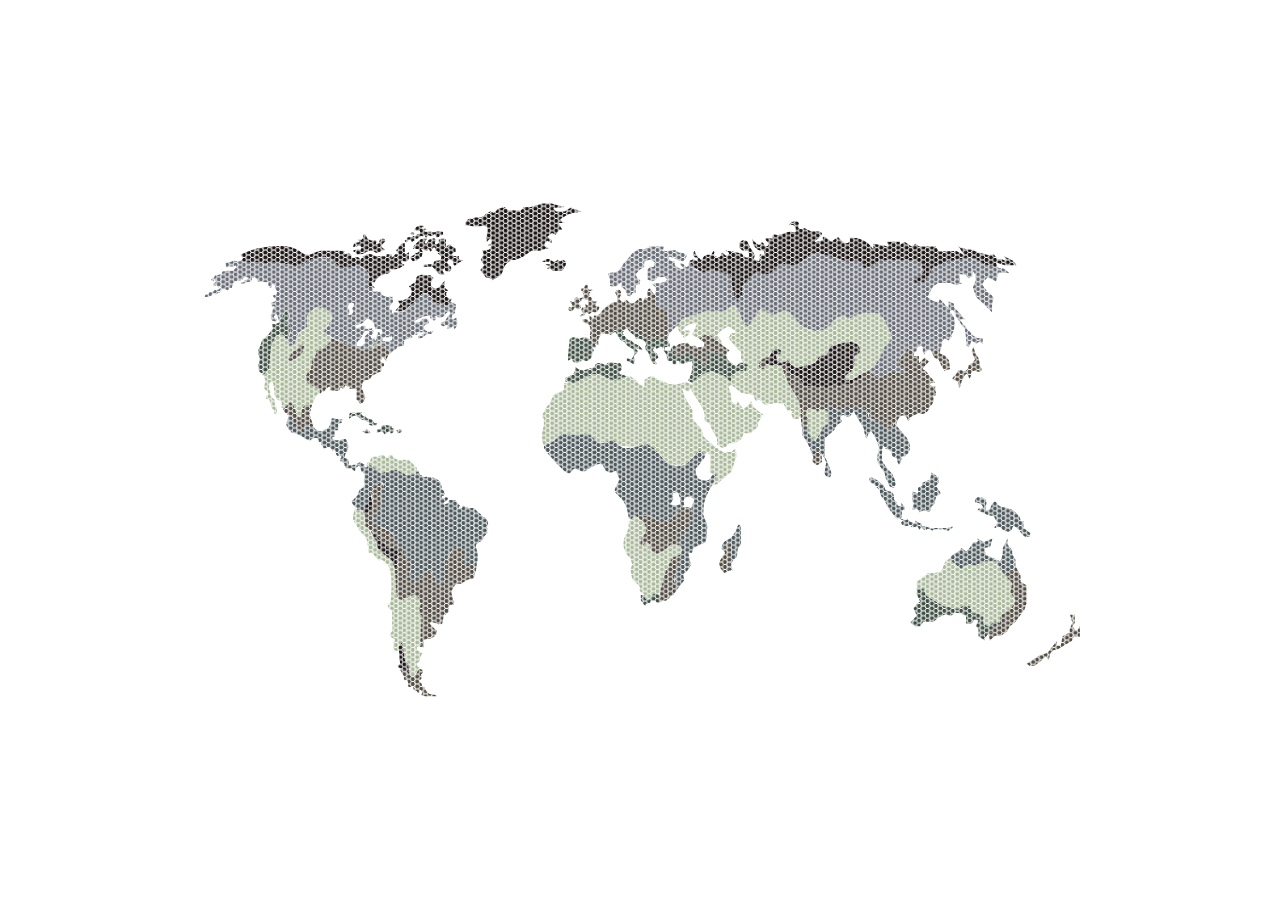
<file: index.html>
<!DOCTYPE html>
<html lang="en">

<head>
	<meta charset="UTF-8">
	<meta name="viewport" content="width=device-width, initial-scale=1.0">
	<title>Document</title>
	<style>
		* {
			margin: 0;
			padding: 0;
		}

		body {
			margin: 0;
			background-color: rgb(255, 255, 255);
			display: flex;
			justify-content: center;
			align-items: center;
			height: 100vh;
			overflow: hidden;

		}

		svg path {
			cursor: pointer;
			transition: fill 0.1s ease-in-out, transform 0.5s ease-in-out;
			transform-origin: center;
			transition-duration: 0.6s;
			/* Expand around the center */

		}

		path:hover {
			transform: scale(1.03);
			filter: brightness(0.8);
		}

		.polar {
			fill: url(#greyP1);
		}

		.temperate {
			fill: url(#greyP2);
		}

		.tropical {
			fill: url(#greyP3);
		}

		.arid {
			fill: url(#greyP4);
		}

		.desert {
			fill: url(#greyP5);
		}

		.cold {
			fill: url(#greyP6);
		}

		.polar.hover {
			fill: url(#p1);


		}

		.temperate.hover {
			fill: url(#p2);

		}

		.tropical.hover {
			fill: url(#p3);

		}

		.arid.hover {
			fill: url(#p4);

		}

		.desert.hover {
			fill: url(#p5);


		}

		.cold.hover {
			fill: url(#p6);

		}

		.pattern1 {
			fill: #48458D;
			stroke: #ffffff;
			stroke-miterlimit: 10;
			stroke-width: 20px;
		}

		.pattern2 {
			fill: #2FB34D;
			stroke: #ffffff;
			stroke-miterlimit: 10;
			stroke-width: 20px;
		}

		.pattern3 {
			fill: #E7222A;
			stroke: #ffffff;
			stroke-miterlimit: 10;
			stroke-width: 20px;
		}

		.pattern4 {
			fill: #e68200;
			stroke: #ffffff;
			stroke-miterlimit: 10;
			stroke-width: 20px;
		}

		.pattern5 {
			fill: #CAC231;
			stroke: #ffffff;
			stroke-miterlimit: 10;
			stroke-width: 20px;
		}

		.pattern6 {
			fill: #118C9B;
			stroke: #ffffff;
			stroke-miterlimit: 10;
			stroke-width: 20px;
		}

		.grey1 {
			fill: #48458D;
			stroke: #ffffff;
			stroke-miterlimit: 10;
			stroke-width: 20px;
		}

		.grey2 {
			fill: #2FB34D;
			stroke: #ffffff;
			stroke-miterlimit: 10;
			stroke-width: 20px;
		}

		.grey3 {
			fill: #E7222A;
			stroke: #ffffff;
			stroke-miterlimit: 10;
			stroke-width: 20px;
		}

		.grey4 {
			fill: #e68200;
			stroke: #ffffff;
			stroke-miterlimit: 10;
			stroke-width: 20px;
		}

		.grey5 {
			fill: #CAC231;
			stroke: #ffffff;
			stroke-miterlimit: 10;
			stroke-width: 20px;
		}

		.grey6 {
			fill: #118C9B;
			stroke: #ffffff;
			stroke-miterlimit: 10;
			stroke-width: 20px;
		}

		#world-map {
			width: 100%;
			height: 900px;
			max-width: 1400px;
			/* Adjust based on your WordPress layout */
			display: block;
			margin: 0 auto;

		}
	</style>

</head>

<body>
	<svg version="1.1" id="world-map" xmlns="http://www.w3.org/2000/svg" xmlns:xlink="http://www.w3.org/1999/xlink"
		viewBox="250 -80 1380 1200" xml:space="preserve">
		<defs>
			<!-- Colorful Patterns -->
			<pattern id="p1" width="11.25" height="6.5" patternUnits="userSpaceOnUse">
				<g class="pattern1" transform="scale(0.0625)">
					<path d="m55.18 1.51 28.87 50.01h57.75l28.87-50.01M168.67 102 139.8 51.99H82.05L53.18 102" />
					<path d="M.39 101.52H55.8l28.87-50.01L55.8 1.5H0M172.46 1.5h-2.41l-28.87 50.01 28.87 50.01h2.21" />
				</g>
			</pattern>

			<pattern id="p2" width="11.25" height="6.5" patternUnits="userSpaceOnUse">
				<g class="pattern2" transform="scale(0.0625)">
					<path d="m55.18 1.51 28.87 50.01h57.75l28.87-50.01M168.67 102 139.8 51.99H82.05L53.18 102" />
					<path d="M.39 101.52H55.8l28.87-50.01L55.8 1.5H0M172.46 1.5h-2.41l-28.87 50.01 28.87 50.01h2.21" />
				</g>
			</pattern>
			<pattern id="p3" width="11.25" height="6.5" patternUnits="userSpaceOnUse">
				<g class="pattern3" transform="scale(0.0625)">
					<path d="m55.18 1.51 28.87 50.01h57.75l28.87-50.01M168.67 102 139.8 51.99H82.05L53.18 102" />
					<path d="M.39 101.52H55.8l28.87-50.01L55.8 1.5H0M172.46 1.5h-2.41l-28.87 50.01 28.87 50.01h2.21" />
				</g>
			</pattern>
			<pattern id="p4" width="11.25" height="6.5" patternUnits="userSpaceOnUse">
				<g class="pattern4" transform="scale(0.0625)">
					<path d="m55.18 1.51 28.87 50.01h57.75l28.87-50.01M168.67 102 139.8 51.99H82.05L53.18 102" />
					<path d="M.39 101.52H55.8l28.87-50.01L55.8 1.5H0M172.46 1.5h-2.41l-28.87 50.01 28.87 50.01h2.21" />
				</g>
			</pattern>
			<pattern id="p5" width="11.25" height="6.5" patternUnits="userSpaceOnUse">
				<g class="pattern5" transform="scale(0.0625)">
					<path d="m55.18 1.51 28.87 50.01h57.75l28.87-50.01M168.67 102 139.8 51.99H82.05L53.18 102" />
					<path d="M.39 101.52H55.8l28.87-50.01L55.8 1.5H0M172.46 1.5h-2.41l-28.87 50.01 28.87 50.01h2.21" />
				</g>
			</pattern>
			<pattern id="p6" width="11.25" height="6.5" patternUnits="userSpaceOnUse">
				<g class="pattern6" transform="scale(0.0625)">
					<path d="m55.18 1.51 28.87 50.01h57.75l28.87-50.01M168.67 102 139.8 51.99H82.05L53.18 102" />
					<path d="M.39 101.52H55.8l28.87-50.01L55.8 1.5H0M172.46 1.5h-2.41l-28.87 50.01 28.87 50.01h2.21" />
				</g>
			</pattern>

			<!-- Grey Patterns -->
			<pattern id="greyP1" width="11.25" height="6.5" patternUnits="userSpaceOnUse">
				<g class="pattern1" transform="scale(0.0625)">
					<path fill="#1D1616"
						d="m55.18 1.51 28.87 50.01h57.75l28.87-50.01M168.67 102 139.8 51.99H82.05L53.18 102" />
					<path fill="#1D1616"
						d="M.39 101.52H55.8l28.87-50.01L55.8 1.5H0M172.46 1.5h-2.41l-28.87 50.01 28.87 50.01h2.21" />
				</g>
			</pattern>
			<pattern id="greyP2" width="11.25" height="6.5" patternUnits="userSpaceOnUse">
				<g class="pattern2" transform="scale(0.0625)">
					<path fill="#524C42"
						d="m55.18 1.51 28.87 50.01h57.75l28.87-50.01M168.67 102 139.8 51.99H82.05L53.18 102" />
					<path fill="#524C42"
						d="M.39 101.52H55.8l28.87-50.01L55.8 1.5H0M172.46 1.5h-2.41l-28.87 50.01 28.87 50.01h2.21" />
				</g>
			</pattern>
			<pattern id="greyP3" width="11.25" height="6.5" patternUnits="userSpaceOnUse">
				<g class="pattern3" transform="scale(0.0625)">
					<path fill="#4C585B"
						d="m55.18 1.51 28.87 50.01h57.75l28.87-50.01M168.67 102 139.8 51.99H82.05L53.18 102" />
					<path fill="#4C585B"
						d="M.39 101.52H55.8l28.87-50.01L55.8 1.5H0M172.46 1.5h-2.41l-28.87 50.01 28.87 50.01h2.21" />
				</g>
			</pattern>
			<pattern id="greyP4" width="11.25" height="6.5" patternUnits="userSpaceOnUse">
				<g class="pattern4" transform="scale(0.0625)">
					<path fill="#3F4F44"
						d="m55.18 1.51 28.87 50.01h57.75l28.87-50.01M168.67 102 139.8 51.99H82.05L53.18 102" />
					<path fill="#3F4F44"
						d="M.39 101.52H55.8l28.87-50.01L55.8 1.5H0M172.46 1.5h-2.41l-28.87 50.01 28.87 50.01h2.21" />
				</g>
			</pattern>
			<pattern id="greyP5" width="11.25" height="6.5" patternUnits="userSpaceOnUse">
				<g class="pattern5" transform="scale(0.0625)">
					<path fill="#AAB99A"
						d="m55.18 1.51 28.87 50.01h57.75l28.87-50.01M168.67 102 139.8 51.99H82.05L53.18 102" />
					<path fill="#AAB99A"
						d="M.39 101.52H55.8l28.87-50.01L55.8 1.5H0M172.46 1.5h-2.41l-28.87 50.01 28.87 50.01h2.21" />
				</g>
			</pattern>
			<pattern id="greyP6" width="11.25" height="6.5" patternUnits="userSpaceOnUse">
				<g class="pattern6" transform="scale(0.0625)">
					<path fill="#686D76"
						d="m55.18 1.51 28.87 50.01h57.75l28.87-50.01M168.67 102 139.8 51.99H82.05L53.18 102" />
					<path fill="#686D76"
						d="M.39 101.52H55.8l28.87-50.01L55.8 1.5H0M172.46 1.5h-2.41l-28.87 50.01 28.87 50.01h2.21" />
				</g>
			</pattern>
		</defs>



		<g id="map-content">
			<path class="polar" id="polar-zone"
				d="M407.27,259.81c7.63-4.05,20.16-9.42,36.42-10.93c14.45-1.34,29.72-2.76,41.89,5.46
	c3.59,2.43,6.59,5.48,11.53,5.46c5.91-0.02,8.95-4.38,17.6-5.46c3.05-0.38,5.61-0.21,7.28,0c1.42,0,2.83,0,4.25,0
	c2.43,0,4.86,0,7.28,0c4.05,0,8.09,0,12.14,0v5.46c3.57-2.67,7.69-2.08,9.11,0c1.25,1.84,0.15,4.52,0,4.86
	c5.29-2.81,10.12-2.27,11.53,0c0.2,0.32,0.93,1.64,0,4.25c1.79-5.56,6.34-9.5,11.53-10.02c4.63-0.46,8.11,1.98,9.11,2.73h15.18
	v-2.73h6.68v5.16l4.86-5.16h4.86l-3.64-5.16l3.64-4.86l4.86-4.86h3.04v5.46v6.98v2.73l5.46-2.73v5.77v3.64l-3.64,3.04
	c-3.96-0.84-6.97-0.89-7.28,0c-0.3,0.85,1.84,2.58,4.86,4.25c-1.38,1.35-4.63,4.19-9.71,5.46c-4.62,1.16-8.46,0.47-10.32,0
	c0.69,0.87,1.6,2.3,1.21,3.64c-0.84,2.94-6.99,2.26-12.75,5.46c-2.4,1.33-5.67,3.86-8.5,9.11c-2.05-0.56-3.26-0.56-3.64,0
	c-0.59,0.87,0.83,3.1,4.25,6.68h-3.64c-2.56,0.89-3.75,0.34-4.25,0c-2.41-1.62-2.16-7.47,1.21-14.57c-0.64-2-1.99-5.29-4.86-8.5
	c-3.81-4.26-8.21-6-10.32-6.68l-13.36,2.43c-2.57,1-6.47,2.02-10.32,0.61c-3.65-1.34-4.93-4.03-8.5-7.28
	c-2.45-2.24-6.43-5.16-12.75-7.28c-4.29,0.12-10.64,0.79-17.6,3.64c-8.12,3.33-8.01,5.93-13.96,7.89
	c-8.88,2.93-13.07-1.54-29.75-3.04c-7.57-0.68-7.37,0.19-19.43,0c-7.55-0.12-18.35-0.62-31.57-2.43l3.64-4.25L407.27,259.81z" />
			<path class="polar" id="polar-zone" d="M613.67,334.47l6.68-7.89l-3.34-5.46c10.73-0.04,18.14-5.83,18.52-11.53c0.05-0.78,0.14-4.05-3.64-7.89
	l9.11-6.07c-0.42-3.57,1.3-6.97,4.25-8.5c3.43-1.78,6.88-0.2,7.28,0h7.89l4.25,3.64l-3.64,6.07c-0.25,3.1,1.23,5.98,3.64,7.16
	c3.23,1.58,7.83-0.01,9.71-4.12l5.46-5.46v4.25v5.34l4.25,3.16l-2.43,3.64c-0.62,2.61,0.36,5.28,2.43,6.68
	c2.42,1.63,5.15,0.72,5.46,0.61l-3.04,4.86l6.07,1.21l-11.53,3.04l-7.89-1.82l-7.89-2.43l-3.04-3.04l-3.04-6.68
	c-0.36-0.37-2.63-2.59-6.07-2.43c-4.36,0.2-6.55,4.02-6.68,4.25c-1.88,2.55-4.46,5.55-7.89,8.5c-2.35,2.01-4.63,3.6-6.68,4.86
	c-0.85,1.16-3.55,4.55-8.5,6.07C618.87,335.86,615.08,334.91,613.67,334.47z" />
			<path class="polar" id="polar-zone" d="M709.77,213.3c0.61-0.53,2.54-2.08,8.28-2.96c2.32-0.35,5.66-0.66,9.74-0.31l12.75-8.5l4.86,2.43l5.46-5.46
	l8.5-2.43l6.07,4.86l5.46-0.61l9.71,0.61l4.86-4.86h9.11l15.18-4.86h12.14l17.6,4.86l-7.59,0.61l-7.59,0.61l3.64,4.55h11.53
	l8.5-5.16l13.36,5.16l-17,3.95l-10.93,6.68l4.86,4.86h-7.28l5.46,9.11h-3.64l-5.46,6.68l-4.86-2.43l-6.07,4.86l6.07,4.86l-0.61,3.64
	l-5.46-3.04l-3.64,3.04v4.25l6.07,2.43l-12.75,3.64h-10.93l-10.93,7.89l-10.32,4.25h-6.07l-4.86,4.25l-3.04,3.28l-4.86,12.28
	l-11.53,7.51l-4.25-3.04h-4.25l-7.89-10.93l4.86-5.83l-4.25-8.13l3.64-6.68l-1.82-5.46l9.11-0.61c1.71-2.17,3.14-4.46,2.43-5.46
	c-0.82-1.16-4.16-0.2-4.25-0.61c-0.09-0.43,3.76-0.74,4.86-3.04c0.97-2.03-0.39-5.26-1.82-5.46c-1.78-0.25-3.23,4.23-4.25,3.95
	c-0.62-0.17-0.98-2.1,0-9.41c2.39-7.28,0.7-9.76-0.18-10.63c-1.78-1.74-4.55-1.1-10.14-0.91c-3.39,0.12-8.15,0.09-13.96-0.61
	l-4.25-0.61v-3.64C707.61,215.8,708.41,214.49,709.77,213.3z" />
			<path class="polar" id="polar-zone" d="539,242.51 551.75,237.95 554.78,232.49 563.28,232.49 567.53,232.49 570.57,237.5 576.03,237.5 
	563.89,237.5 557.51,244.02 552.35,247.06 " />
			<path class="polar" id="polar-zone" d="671.34,199.71 682.26,199.71 695.01,199.71 701.69,196.67 707.15,196.67 719.9,196.67 724.76,196.67 
	732.04,196.67 735.68,196.67 744.18,198.19 729.01,203.35 722.94,203.35 716.26,205.78 703.51,205.78 699.87,209.42 697.44,213.06 
	692.58,213.06 688.94,213.06 687.12,216.71 682.87,219.74 676.19,219.74 671.34,219.74 667.69,219.74 663.44,219.74 658.59,219.74 
	653.12,217.31 659.19,213.67 665.87,211.85 669.51,211.24 671.94,208.21 678.62,208.21 682.26,205.17 686.51,205.17 692.58,205.17 
	676.8,202.74 " />
			<path class="polar" id="polar-zone" d="M557.51,249.36c0.21-1.91,0.81-4.15,2.56-5.33c2.3-1.56,5.42-0.51,5.79-1.52c0.15-0.42-0.17-1.19-2.25-2.73
	h5.14l1.82-2.28c-0.1-2.69,0.71-4.8,1.72-5.01c1.1-0.23,2.95,1.68,3.74,5.01c0.7,0.67,1.8,1.56,3.33,2.28
	c1.81,0.85,3.46,1.08,4.5,1.15c1.83-0.57,3.76-0.89,4.5,0c1.01,1.21-0.81,3.93,0,4.58c0.37,0.3,1.29,0.16,3.54-1.48l1.29-4.25
	c0.46-0.39,1.45-1.14,2.89-1.34c1.13-0.16,3.54-0.12,4.18,1.34c0.54,1.22-0.28,3.19-2.25,4.25l-2.25,3.04c-0.15,0.51-0.33,1.4,0,2.3
	c0.88,2.39,4.62,2.85,4.5,3.54c-0.09,0.54-2.36-0.07-4.5,1.29c-1.43,0.91-1.41,1.81-2.57,2.57c-1.03,0.68-2.81,1.14-6.11,0
	c-0.35-0.41-2.38-2.72-5.79-2.89c-2.76-0.14-4.7,1.2-5.26,1.61l-4.39,2.89l-9.64,1.29l-0.32-2.89c-4.06-1.18-4.18-2.02-4.17-2.25
	c0.05-0.93,2.91-1.87,5.45-1.93c2.49-0.06,3.56,0.76,4.5,0c0.97-0.79,1.15-2.72,0.32-3.86c-1.01-1.39-3.59-1.69-5.46,0
	L557.51,249.36z" />
			<path class="polar" id="polar-zone" d="M637.21,251.61l1.61-4.55l3.54-3.04l4.18-4.25l3.21-1.34h6.43l-3.05,4.08c-0.11,1.45,0.76,2.49,1.45,2.51
	c0.7,0.03,1.68-0.99,1.61-2.51l2.25-2.73l4.5-1.34c1.12-1.01,2.82-0.98,3.86,0c1.11,1.06,1.15,2.93,0,4.08
	c-0.11,0.29-0.66,1.74,0,2.51c0.84,1,3.38,0.54,4.5-1c0.84-1.15,0.84-2.83,0-4.25l3.21-1.34h4.82l1.93,1.34v5.24
	c-0.58,3.47-0.39,4.52,0,4.66c0.83,0.3,2.2-3.53,4.5-3.62c1.39-0.05,2.61,1.27,3.54,2.66l3.3,0.96l1.52,1.93v5.46h-3.54
	c-0.7,0.69-0.95,1.69-0.64,2.57c0.37,1.05,1.47,1.73,2.65,1.61h1.52h4.55c-0.41,1.16-0.74,2.71,0,3.86
	c1.24,1.91,4.64,1.42,4.78,2.25c0.07,0.44-0.78,1.19-4.78,2.57l-3.58,2.57c-0.11,0.15-1.32,1.73-2.49,1.51
	c-1.19-0.22-2.29-2.28-1.69-5.04c-1.41-2.5-4.28-3.29-6.11-2.25c-1.24,0.71-1.95,2.23-1.93,3.86l3.21,3.44
	c0.3,0.18,1.86,1.13,2.25,2.99c0.4,1.92-0.62,4.02-2.57,5.14c-0.59,0.16-1.67,0.36-2.89,0c-2.86-0.84-3.78-3.92-3.86-4.18
	l-2.57,2.25l2.89,6.07h-5.14l-3.86-2.54l-3.86-4.82l-2.89-2.89l-12.21-0.32l0.32-3.21l8.04-0.32h5.14c-0.3-1.43,0.19-2.91,1.29-3.86
	c1.15-0.99,2.77-1.24,4.18-0.64l3.54-0.96l1.29-4.36l-2.25-2.72l-2.57-1.61v-2.89l-2.89-0.64l-0.32-3.54
	c-0.09-0.12-0.62-0.84-1.61-0.96c-1.09-0.14-1.83,0.55-1.93,0.64l-0.96,3.54c-0.57,0.58-1.28,1.12-1.93,0.96
	c-1.37-0.33-1.37-3.45-2.25-3.54c-0.43-0.04-1.04,0.63-1.93,3.21l-3.38-0.96c-3.03-1.67-4.7-2.31-4.98-1.93
	c-0.26,0.35,0.6,1.52,2.57,3.54l-1.93,6.89l-2.57,2.43l-4.18,2.57l-4.82,0.96l-2.89-2.89v-3.07l4.82-2.72l1.61-2.57
	c1.36,0.41,2.85,0.04,3.86-0.96s1.38-2.49,0.96-3.86l-3.21-0.32L637.21,251.61z" />
			<path class="polar" id="polar-zone"
				d="659.07,264.14 661.96,261.98 664.86,259.64 670.32,258.04 666.46,261.98 662.61,264.14 " />
			<path class="polar" id="polar-zone" d="634.32,269.61 635.53,271.27 637.54,274.01 640.75,277.64 640.75,280.21 637.54,280.21 634.32,277 
	630.46,277.64 628.21,280.21 625.32,282.46 623.07,279.89 625,276.04 628.54,274.01 629.82,271.86 630.14,269.61 " />
			<path class="polar" id="polar-zone" d="571.96,225.25 577.11,225.25 581.29,223 585.46,223 588.68,223 587.39,225.25 588.68,227.5 
	593.82,225.25 595.75,227.5 600.41,229.75 602.5,228.46 602.5,226.38 605.39,223 607.32,226.38 609.57,226.38 609.57,229.75 
	607,232.49 604.11,232.49 598.64,232.49 594.79,230.71 590.77,231.36 588.04,232.49 586.11,236.18 584.5,232.47 584.18,229.59 
	582.57,229.59 580.32,229.59 583.54,227.18 580.64,226.54 " />
			<path class="polar" id="polar-zone" d="605.81,239.77 612.54,239.77 616.57,236.18 623.07,234.76 623.07,237.27 621.62,241.15 618.59,242.51 
	614.44,244.02 613.67,246.06 609.57,246.06 " />
			<path class="polar" id="polar-zone" d="605.81,217.95 611.19,217.95 609.57,219.74 605.81,220.97 " />
			<path class="polar" id="polar-zone" d="620.61,223 623.07,226.35 625.99,229.59 627,226.29 629.69,223 634.32,224 634.32,226.29 
	630.36,228.03 629.35,231.06 625.65,232.47 623.07,229.59 620.61,227.74 618.93,225.68 " />
			<path class="polar" id="polar-zone" d="630.14,219.46 629.34,217.95 629.34,216.89 629.34,215.29 630.14,214.48 632.88,214.48 635.29,214.48 
	637.7,215.77 638.66,215.61 639.46,216.97 639.46,217.95 639.46,220.97 637.7,220.97 635.12,220.97 633.68,220.97 633.04,219.74 
	631.11,219.46 " />
			<path class="polar" id="polar-zone" d="M642.84,221.71l2.41-0.74h2.57h2.25h1.61V223h-2.57v1.93c0,0,0.8-0.16,1.29,0c0.48,0.16,0.48,0.16,0.48,0.16
	s0.8,0.32,1.45,0c0.64-0.32,2.57,0.14,2.57,0.14v0.98c0,0-1.45-0.8-1.77,0c-0.32,0.8,0,1.52,0,1.52v1.21c0,0,0.48-0.16,0.96,0
	c0.48,0.16,1.77,0,1.77,0l1.93,0.07h1.29h1.61h1.61l1.45,0.57h0.96h1.77l1.77-0.8c3.86-0.16,5.46,0,5.46,0c1.12,0,1.12,0,1.12,0
	h1.29l1.29,0.8c0,0,0,0.8,0,1.45c0,0.64,0,1.44,0,1.44s0.8,0.49,0,0.65c-0.8,0.16-2.25,0.64-2.25,0.64h-0.8h-1.29l-0.48,0.99
	l-0.16,0.78c-0.8,1.12-1.77,0.16-2.09,0.64s-2.41,0-2.41,0c0-0.64,0-0.64,0-0.64l-0.64-2.09l-1.29-0.98l-2.09,1.46
	c0,0,0.48,0.85-0.48,0.83s-1.12-0.3-1.61,0c-0.48,0.3-1.51,0-1.51,0s-0.9-0.51-1.22-0.83c-0.32-0.32-1.77,0-1.77,0
	c-1.29,0.8-0.96,2.25-0.96,2.25h-0.8h-0.96h-0.96l-0.48-1.42v-0.99l-1.77,0.99c-0.8,0.62-3.21,0-3.21,0s-0.32-0.78-0.8,0
	c-0.48,0.78-1.77,1.42-1.77,1.42l-0.96,0.21l-0.64,1.29c0,0-0.64,0.59-1.12,0.59c-0.48,0-0.48,0-0.48,0l-2.89-0.59v2.73
	c-1.12,0.59-3.38,2.1-3.38,2.1l-1.69-1.02c0,0,1.69-0.22-0.08-1.07c-1.77-0.85-1.77-0.85-1.77-0.85l0,0l-1.77,0.85
	c0,0-0.8,1.51-1.45,2.1c-0.64,0.58-0.64,0.58-0.64,0.58l-2.07-0.58v-1.18c0,0-0.95-0.54,0-0.91c0.95-0.37,2.71-1.5,2.71-1.5v-1.23
	l0.8-1.5h1.77h2.41l2.41-0.64l1.45-0.78c0.8-0.03,1.93,0,1.93,0l0.64-0.67l0.96-0.16l1.12-1.46h2.09l1.77-1.27
	c0,0,0.16-0.32,0.16-0.8c0-0.48,0,0.32,0-0.48c0-0.8-0.64-2.18-0.64-2.18c-3.54-0.07-2.57-0.07-3.54-0.07s-1.93,0.07-1.93,0.07
	l-1.29-0.72v-1.77L642.84,221.71z" />
			<path class="polar" id="polar-zone" d="M637.54,229.59h-1.61c0,0-1.45,0.64-1.53,1.12c-0.08,0.48-0.08,1.32-0.08,1.32l0.8,0.44h1.29
	c0,0,0.96-0.17,1.45,0c0.48,0.17,1.61,0,1.61,0C640.27,231.2,637.54,229.59,637.54,229.59z" />
			<path class="cold" id="cold-zone" d="M583.54,305.12l1.12,4.02h2.25l3.7-0.96l4.18,0.16v2.4l1.77,2.74l2.41,1.45h1.45l2.89,0.8c0,0,1.45,0.16,2.09,0
	c0.64-0.16,1.12-0.02,2.09,0.07c0.96,0.09,2.25,0,2.25,0s0.64,2.98,0.64,3.46s0.64,2.73,0,3.86s-1.12,1.45-1.77,2.25
	c-0.64,0.8-0.64,0.8-1.29,1.61c-0.64,0.8-1.29,0.96-1.29,1.45c0,0.48,0-0.16,0,1.29c0,1.45,0.48,2.73,0.8,3.21
	c0.32,0.48,0.32,0.48,0.32,0.48h0.8c0,0,0.32-2.41,0.8,0c0.48,2.41,0.48,3.21,0.48,3.21l0.64,1.12h0.77h0.84v-1.12l1.29-0.64
	l0.88,0.8l1.53-0.16h0.96l1.61-0.16l1.45,0.16l0.8-0.16l1.93-1.27h2.25h1.77c0,0-0.62,0.13,0-0.98c0.62-1.12,1.23-1.48,1.23-1.48
	l0.9-0.6c0,0,1.13-0.86,1.53-1.23c0.4-0.37,2.29-0.55,2.29-0.55l2.41-3.54l2.45-1.8l1.78-1.46l7.89-8.5l4.21-3.7l4.58-0.35
	l1.32,0.44l3.05,2.68l3.22,6.38l2.44,2.44l11.37,3.23l4.41,1.02l5.06-1.33c0,0,4.25-2.15,4.69-2.06c0.43,0.09,1.23,1.1,1.79,1.26
	c0.56,0.16,2.17,1.12,2.17,1.12v1.12v0.8v1.45c0,0-0.48,1.12-0.8,1.93c-0.32,0.8-0.48,3.72-0.48,3.72s0.32,0.3,0,1.43
	s0.17,0-0.88,1.12s-1.05,0.96-2.01,1.77c-0.96,0.8-0.96,0.8-0.96,0.8l-0.64,1.29c0,0,0.32,0.8,1.12,1.12c0.8,0.32,0.8,0.32,0.8,0.32
	h-1.77l1.12,2.25c0,0,0.64,0.48,1.45,0c0.8-0.48,3.05-1.29,3.05-1.29l0.8-0.48c0,0-0.64-0.16,0,0.96c0.64,1.12,0.8,2.25,0.8,2.25
	s-0.16,2.73,0,3.38c0.16,0.64,0,2.73,0,2.73c0.16,0.8-0.8,2.41-0.8,2.41s0.16,0.16-0.32,0.8c-0.48,0.64-0.48,0.64-0.48,0.64
	s-1.29,0.96-1.45,1.45s-0.16,0.48-0.16,0.48l-1.45-0.96c0,0,0.16-0.48,0-1.29c-0.16-0.8-0.8-1.77-0.8-1.77
	c-0.96,0-2.09,2.09-2.09,2.09s0.96,0.32-1.29,0.96c-2.25,0.64-4.02,0.96-4.02,0.96s-0.16,0.16,0-1.12s0.16-1.61,0.16-2.09
	c0-0.48,1.45-1.77,0.16-1.61c-1.29,0.16-2.73,0.48-2.73,0.48c-2.25,0.48-3.7,0.64-3.7,0.64l-2.57-1.29l-0.48-1.45
	c0,0-0.48-0.48,0-0.96c0.48-0.48-1.29,0,1.45-1.12c2.73-1.12,3.21-1.12,3.54-1.61c0.32-0.48,1.29-1.77,2.09-2.89
	s1.61-2.25,1.61-2.25s0.16-1.29,0.64-1.45c0.48-0.16,1.45-0.96,2.09-1.77c0.64-0.8,0.96-1.77,0.96-1.77l0.16-0.8l-0.16-2.39h-2.73
	l-1.61,2.07c0,0-0.96-0.16-1.77,1.29c-0.8,1.45-1.45,1.77-2.25,2.73c-0.8,0.96-1.61,1.29-1.61,1.29s-1.77,0.96-2.57,0.96
	c-0.8,0-3.54-0.48-3.54-0.48l-1.77-1.45h-1.45l-2.41,0.16l2.25,0.96l0.64,1.93v0.96c0,0,0.8-0.16-0.64,0.8
	c-1.45,0.96-2.25,0.96-2.25,0.96l-1.29-0.64c0,0,0.16-0.8-0.48-1.29s-1.77-0.16-2.09-0.8s-1.45-2.09-1.45-2.09s2.09-0.8-0.16-1.12
	c-2.25-0.32-2.25-0.32-2.25-0.32l-4.18,0.48c0,0,0.96-0.16-0.8,0.48c-1.77,0.64-1.77,0.64-1.77,0.64l-1.93,0.32
	c0,0-1.45,1.12-1.93,1.45c-0.48,0.32-3.86,1.61-3.86,1.61s-0.16,0-1.12,0.48s-0.96,0.48-0.96,0.48l-0.77,0.8
	c0,0-0.68,0.64-0.68,1.12s0,0.48,0,0.48l1.45,0.64h0.96h2.89l1.77-0.96c0,0,0.48-0.32,1.29-1.29s0.8-0.96,0.8-0.96l1.93-1.77
	l4.02-0.48l2.25,0.32l0.8,1.45c0,0,0.48-0.16,0.64,1.12c0.16,1.29,0.16-0.16,0.16,1.29c0,1.45,0.8,0,0,1.45
	c-0.8,1.45-1.77,1.93-1.77,1.93s-0.16-0.32-1.12,0.16s-0.16,0.16-0.96,0.48c-0.8,0.32-0.32,0-1.29,0.8
	c-0.96,0.8-1.29,1.29-1.29,2.57s-0.48,0.16,0,1.29c0.48,1.12,0.32,1.45,1.29,2.41c0.96,0.96,1.29,0.64,2.57,1.61
	c1.29,0.96,2.41,1.12,2.41,1.12s0.64,0.64,1.45,0c0.8-0.64,2.73-1.12,2.73-1.12l1.93,0.48c0,0,0.64-0.71-0.32,0.93
	c-0.96,1.64-0.8,1.96-1.77,2.29c-0.96,0.32-2.57,0-2.57,0s-0.8-0.68-2.89,0.14s-2.57,0.5-2.89,0.98c-0.32,0.48,1.12-0.48-0.64,1.29
	c-1.77,1.77-2.25,2.09-3.37,2.57s-1.12,0.48-1.12,0.48l-3.7,0.64c0,0-0.64,0-0.64-0.96s0-1.77,0-1.77s0.48-0.16,1.45-0.8
	c0.96-0.64,3.86-1.77,3.86-1.77s1.45-0.48,1.61-1.12s1.93-1.61,1.93-1.61s3.38-0.16-1.77-0.16c-3.21,0-5.86,0-7.39,0
	c-0.92,0-1.45,0-1.45,0s1.77,2.57,0.64,2.89c-1.12,0.32-2.41,0.32-2.41,0.32s-1.29-0.16-2.41,0.64s-2.09,1.29-2.09,1.29l0.32,1.61
	c0,0,0.64-0.8-0.96,0c-1.61,0.8-3.05,1.45-3.05,1.45s-0.16-0.64-1.45,0c-1.29,0.64-1.93,0.32-2.57,1.12
	c-0.64,0.8-2.09,0.8-2.41,1.61c-0.32,0.8-0.96,2.09-0.96,2.73c0,0.64,0,2.25,0,2.25s0.16,0.8,0.16,1.29s0.48,1.12-0.32,1.12
	s2.73-1.12-2.73,0c-5.46,1.12-6.27,1.29-6.27,1.29s0.8-0.64-0.16,1.12s-0.96,1.77-0.96,1.77s0.15-0.16-1.21,0.64
	c-1.36,0.8-2.17,0.8-2.17,0.8l-2.25,2.73l-2.73,2.25c0,0-0.8-1.93-0.96-2.57s-0.64-2.25-1.61-2.89s-2.25-1.12-2.57-1.77
	s-0.96-1.77-1.77-2.41c-0.8-0.64-0.8-0.64-0.8-0.64l-0.8-0.64l-1.77-1.12l-1.29-0.16c0,0-0.96,0.48-1.61,0.64
	c-0.64,0.16-1.93,0.32-1.93,0.32l-1.77,0.64c0,0,0.8-0.32-0.8,0.16c-1.61,0.48-2.89,0.8-2.89,0.8l-0.48,1.12l-3.21,1.12l-1.12,0.32
	l-2.25,0.32l-3.21,0.64l-2.57,0.32c0,0-2.41-0.16-2.89,0c-0.48,0.16,0.16,0.16-1.45,0.16s-2.73,0-2.73,0l-3.21-0.96
	c0,0-0.16-0.32-1.29-0.8c-1.12-0.48-2.41-1.12-2.41-1.12l-0.96-0.48c0,0-1.93-1.12-2.73-1.61s-5.79-2.41-5.79-2.41l-1.77-0.8
	c0,0-1.12-0.48-1.61-0.48s-3.05-1.45-3.05-1.45l-1.45-0.8c0,0,0.64,0.16-1.12-0.64s-0.32,0-3.7-1.45c-3.38-1.45-5.14-2.25-5.79-2.41
	c-0.64-0.16-1.45-0.48-1.45-0.48l-1.45-0.96v-0.96L526.8,367c0,0,0.48-0.16-0.8-0.16s-1.29-0.16-1.93-0.16
	c-0.64,0-2.09-0.16-2.57-0.16s-2.09-0.8-2.09-0.8l-1.29-1.45c0,0,0.32-0.16,0-1.12s-0.96,0,0-1.77s-0.16-0.8,0.96-1.77
	s1.77-1.61,1.77-1.61c3.05-2.89,3.05-2.89,3.05-2.89l1.12-2.25c0,0,0.48-0.64,0.8-1.77s0-1.93,0.96-2.49s-0.16,0.08,0.96-0.56
	s1.77-2.25,1.77-2.25v-2.73c0,0,0.16-2.41-0.96-3.7s-2.89-3.21-2.89-3.21l-0.64-0.94l-4.18-1.79l-4.02-1.93l-3.86-1.29
	c0,0-3.7-0.48-4.5-0.16c-0.8,0.32-1.77-0.16-3.7,2.41c-1.93,2.57-1.45,1.29-3.05,3.38c-1.61,2.09-5.46,5.14-5.46,5.62
	c0,0.48,0.32,6.11,0,7.15c-0.32,1.04-0.16,4.58,0,5.38c0.16,0.8,0.16,0.8,0.16,0.8s1.88,0.8-0.35,2.09s-4.15,0.8-6.08,2.89
	s-4.02,2.57-4.98,4.34s-0.96,1.93-2.09,4.98c-1.12,3.05-1.45,5.14-1.93,5.95c-0.48,0.8,0.16,0.16-0.96,2.41s-1.12,2.25-1.12,2.25
	s-0.8,0.48-2.25,0.96c-1.45,0.48-4.82,1.77-5.3-0.64s-0.8-4.18-0.8-5.3s0.16-3.05,0.96-5.14c0.8-2.09,1.29-1.12,2.25-5.95
	s0.96-7.23,0.96-7.23s0.32-1.45-1.29-2.41c-1.61-0.96-6.27-2.89-6.27-2.89s0-2.41,0.64-2.49c0.64-0.08,1.45-0.72,2.41-1.69
	c0.96-0.96,2.73-3.21,2.73-4.5c0-1.29,0.16-2.89-0.8-4.02c-0.96-1.12-3.05-2.57-3.05-2.57s1.61-5.14-1.93-0.32
	c-3.54,4.82-4.02,4.82-4.5,6.11c-0.48,1.29-0.8,4.02-1.45,4.82c-0.64,0.8-2.25,2.17-2.25,2.17s-1.12-4.42-1.77-5.71
	s-1.77-3.7-1.77-3.7s0.64-2.73-1.12-0.16c-1.77,2.57-3.38,2.73-2.09,4.18c1.29,1.45,4.02,3.21,4.02,3.21s-0.8,1.45-1.61,2.17
	c-0.8,0.72-5.46-1.21-5.46-1.21l-1.12-1.93c0,0,0-0.32,0-2.73s-1.29-1.45,0-3.38c1.29-1.93,1.45-2.09,1.77-3.05
	c0.32-0.96-0.16-2.57,0.32-3.38c0.48-0.8,0.64-2.73,1.61-2.73s2.41,0.32,1.45-0.64c-0.96-0.96,2.25,0.48-0.96-0.96
	c-3.21-1.45-3.05,1.77-3.21-1.45s-1.93-3.05,0.64-4.02c2.57-0.96,3.05-0.96,3.86-1.45c0.8-0.48,0.8-0.48,0.8-0.48l0,0l0.32-2.57
	l-2.41-1.93l-1.45-1.45c0,0-0.96-0.8,1.45-1.77s3.54-1.29,3.54-1.29s0.16-1.93,0-2.57s1.29,0.32-0.16-2.09
	c-1.45-2.41-2.73-3.54-2.73-3.54l1.12-2.24c-1.12-2.57-3.86-3.38-3.86-3.38s-0.48,1.45-0.96,3.21c-0.48,1.77-0.48,1.77-0.48,1.77
	s-1.14,1.11-1.21,0.64c-0.07-0.48-2-1.44-2-1.44s-0.96-1.45-0.96-2.25c0-0.8-0.32,0,0-1.93c0.32-1.93,0.32-1.93,0.32-1.93
	l-14.14-0.8c0,0,0-1.77-0.8-2.73c-0.8-0.96-1.93-2.73-3.54-2.73s-4.02,0-4.02,0v3.05l-1.93,2.09l-0.96,0.48l-3.7,0.48
	c0,0-0.96-0.16-1.93,0.64c-0.96,0.8-4.18,1.61-4.18,1.61l-0.8,0.16l-1.57-1.45l3.98-1.45l1.93-1.77c1.93-1.12,4.66-2.57,4.66-2.57
	l0.16-1.29c-1.61-0.48-4.18-0.96-4.18-0.96s-0.96-0.48-1.45,0s-1.45,1.45-1.77,2.25c-0.32,0.8-0.32,0.8-0.32,0.8l-1.61,0.96
	c0,0-1.93,0.8-2.89,0.96c-0.96,0.16-2.73,0.48-3.38,0.8s-2.09-0.32-2.73,0.48c-0.64,0.8-2.09,3.21-2.41,4.02
	c-0.32,0.8-0.64,0.64-0.96,1.93c-0.32,1.29-0.64,2.56-0.64,2.56s-0.96-0.01-1.45,0c-0.48,0.01-1.93-0.97-2.09,0s-0.32,1.94-0.8,2.42
	c-0.48,0.48-1.61,0.64-1.61,0.64s-1.77-1.29-3.05-1.29c-1.29,0-3.86,0-3.86,0s-0.32,0.32-1.29,1.93c-0.96,1.61-2.25,2.73-2.25,2.73
	s-0.48-0.96-1.29-0.32c-0.8,0.64-3.05,3.21-3.54,2.89c-0.48-0.32-0.16-1.61-1.93-1.45c-1.77,0.16-2.09-0.32-2.73,0.96
	s-1.29,2.25-1.77,2.25s4.82-1.61-0.48,0c-5.3,1.61-7.88,1.45-7.88,1.45s0.48-3.38,1.12-3.54c0.64-0.16,3.21-0.64,3.21-0.64
	s0.48,0.48,0.8-0.16c0.32-0.64,0.64-1.61,1.61-2.09c0.96-0.48,2.25-0.48,2.25-0.48h1.29c0,0-0.48,0.48,0.96-0.48
	c1.45-0.96,0.48-1.77,3.21-2.09c2.73-0.32,3.7-0.64,3.7-0.64s0.48,0.16,1.61-1.12c1.12-1.29,2.73-2.89,1.77-3.05
	c-0.96-0.16-3.54,1.12-3.54,1.12s-1.12-0.64-1.61-1.77c-0.48-1.12-3.7-0.48-3.7-0.48s-2.25-0.8-1.61-1.77s3.21-2.25,3.21-2.25
	s0.32-0.96,0.8-1.29c0.48-0.32,3.05,2.09,0.48-0.32c-2.57-2.41-3.38-4.18-3.38-2.25c0,1.93,0.96,1.45,0,1.93s-3.54-1.61-3.54-1.61
	s-0.8-0.16,0.32-0.8c1.12-0.64,3.21-2.09,3.21-2.09c2.09-3.54,2.09-3.54,2.09-3.54s0.16,0.8,3.38,0c3.21-0.8,5.14-1.61,5.14-1.61
	s0.16-2.89,0.96-3.05c0.8-0.16,7.55-0.96,8.52-0.96c0.96,0,3.21,0.32,3.86,0c0.64-0.32-0.64,1.45,2.57-0.96
	c3.21-2.41,4.02-4.02,4.02-4.02s-1.29-2.29-1.93-2.19s-2.25,1.22-2.25,1.22c-2.41,0.32-3.7,0.32-3.7,0.32
	c-1.12,0-1.93-0.64-2.57-0.16s-3.54,1.29-3.54,1.29c-0.32-1.61-0.64-4.02-0.64-4.02l-0.48-1.61c0,0-0.16-0.96,0.96-1.29
	c1.12-0.32,1.12-0.32,1.12-0.32s0.16,0.16,1.29,0c1.12-0.16,4.18-0.32,5.14-0.8c0.96-0.48,0.8-0.96,2.89-0.8
	c2.09,0.16,0.16,0,2.09,0.16c1.93,0.16,3.21,0.48,3.21,0.48l3.25-0.18l25.51,2.26l9.33,0.19l9.16-0.25l13.5,1.03l10.4,2.17
	l7.77,1.02l21.68-9.84l8.98-2.15l10.2,1.17l9.54,6.57l6.75,6.02l7,0.83l12.5-2.66l5.62-0.65l11.04,8.19l3.44,6.75l-1.92,4.94
	l-0.87,5.77l1.58,3.86l2.03,0.47l2.22-0.47L583.54,305.12z" />
			<path fill="white" d="M550.43,340.16h1.77c0,0,0.16,0.16,0.8,0c0.64-0.16,2.41-1.45,2.41-1.45l1.12-0.8l0.96-1.45
	c0,0,0.48-0.32,0-1.45s-0.64-1.93-0.64-1.93l-0.32-0.96c0,0-0.64-0.32,0.16-1.45c0.8-1.12,1.61-3.17,1.77-3.27
	c0.16-0.1,0-1.55,0-1.55s1.27,0.32,0.07-0.8s-1.2-1.12-1.2-1.12s0.16,0.16-1.12,0c-1.29-0.16-3.21,0-3.21,0s-0.32,0.64-1.12,1.77
	s-1.45,2.57-1.45,2.57v2.09v0.96l1.29,0.72c0,0,0.64,1.69,0.64,2.81s0.48,0.96,0,2.09c-0.48,1.12-0.48,1.12-0.48,1.12
	s-0.32-0.16-0.48,0.96C551.23,340.16,550.43,340.16,550.43,340.16z" />
			<path fill="white" id="polar-zone" d="M577.43,344.98c-0.64,0-2.57,0.32-4.18,2.41s-1.29,2.09-2.57,2.89c-1.29,0.8-0.32,0.64-2.41,1.29
	c-2.09,0.64,0.16-0.16-3.86,0.96c-4.02,1.12-4.02,1.12-4.02,1.12v1.77c0,0,0.48,1.93,0.96,1.93c0.48,0,0.8,0.16,1.45,0
	c0.64-0.16,3.38-0.8,3.38-0.8l0.8-0.16c0,0,0.32,0,0.8-0.64c0.48-0.64,1.12-1.77,1.12-1.77s1.45,0,2.09,0s0.96-0.48,1.61,0.32
	c0.64,0.8,0.64-0.32,1.29,1.93c0.64,2.25,0.64,2.25,0.64,2.25s1.45,0,2.89,0c1.45,0,2.89,0,2.89,0l1.77-0.96
	c0,0,0.96,0.16,1.12,0.96c0.16,0.8,0.16,0.8,0.16,0.8l1.12,1.45c0,0,0-0.96,0,0.96c0,1.93,0.32,2.09-0.64,3.38
	c-0.96,1.29-1.45,1.45-1.77,1.93s-1.12,0.16-1.45,1.29c-0.32,1.12,2.09,3.21,2.09,3.21s0.91-0.16,1.82-0.64
	c0.91-0.48,0.91-1.77,1.39,0.64c0.48,2.41-0.8,2.89,0.48,2.41s0.48,2.41,1.29-0.48c0.8-2.89,0.8-2.89,0.8-2.89l0.8-3.05l1.29-3.05
	c0,0-1.29-0.16,0-0.96c1.29-0.8,1.29-0.8,1.29-0.8s0.64,0.64,1.12,1.77c0.48,1.12,0.48,1.12,0.48,1.12v0.48c0,0,1.12,0.32,1.61-0.16
	c0.48-0.48,1.29-1.77,1.29-1.77v-1.29v-2.41c-1.93-1.12-3.05-1.77-4.34-1.77s-1.45,0-2.73,0s-0.32,0.16-1.29,0s-0.16,1.93-0.96-0.16
	c-0.8-2.09-0.8-3.21-0.96-3.86c-0.16-0.64-0.32-2.25-0.32-2.25c-1.77-2.09-3.54-4.5-4.98-5.62c-1.45-1.12-1.45-1.12-1.45-1.12l0,0
	L577.43,344.98z" />
			<path fill="white" id="polar-zone" d="M578.39,364.27c-2.57,1.45-3.7,2.57-4.34,3.54c-0.64,0.96-1.29,0.96-1.12,2.25c0.16,1.29-0.21,0.8-0.03,2.41
	c0.19,1.61-0.13,0.52-0.05,2.27s1.5,1.75-0.01,3.36s-0.87,0.64-2.64,1.93c-1.77,1.29,1.29,1.61-2.73,1.61c-4.02,0-5.46,0-5.46,0
	s-0.32,0.8,0-1.61s1.29-3.98,2.25-5.28c0.96-1.3,0.96-1.3,0.96-1.3s1.12-0.35,1.61-1.14c0.48-0.79,0.64-0.79,1.12-1.75
	c0.48-0.96,2.09-2.73,2.09-3.21c0-0.48,0.98-3.05,0.98-3.05c0.46-0.8,0.95-1.45,0.95-1.45l1.93-1.77c1.45-0.16,1.45-0.16,1.45-0.16
	s-1.61,0.32,0.48,0c2.09-0.32,2.09-0.32,2.09-0.32l0.48,0.8C578.39,361.38,580.96,362.82,578.39,364.27z" />
			<path class="desert" id="desert-zone" d="M580.64,383.55c-0.48,0-2.25-1.12-2.25-1.12l1.12-0.67l0.02-1.25h2.23c0,0,1.93,0.64,2.41,0
	c0.48-0.64,0.48-0.64,0.48-0.64l0.8-0.96h3.05h2.41c0,0,0.16-0.48,0.96-1.29c0.8-0.8,1.77-1.93,1.77-1.93s0.16-0.48,0.8,0.96
	c0.64,1.45,0.64,1.45,0.64,1.45l-1.12,1.49l-7.23,2.18l-1.29,1.8H580.64z" />
			<path fill="white"
				d="M596.39,373.75c0,0,0-1.96,0.64-2.59c0.64-0.63,2.41-1.59,2.41-1.59h2.09h2.25c0,0,1.45,0.16,1.93,0
	c0.48-0.16,0.8-0.64,2.09-0.8s0.96-4.34,1.29-0.16c0.32,4.18,0.96,5.14,0,5.14s-1.93,1-2.57,0.98c-0.64-0.02-0.16,1.27-2.41,0.87
	s-2.25-0.4-2.25-0.4l-1.45-0.46c-2.09-0.18-2.09-0.18-2.09-0.18s-0.64,1.16-1.29,0.18C596.39,373.75,596.39,373.75,596.39,373.75z" />
			<path class="temperate" id="temperate-zone" d="M605.88,392.71c-2.09,0.48-2.09,2.57-2.09,2.57l-2.09,4.02c-0.16,1.77,1.29,2.09-0.16,1.77
	c-1.45-0.32-2.57-4.12-2.57-4.12c-0.8-0.06-1.77-1.23-2.57,0c-0.8,1.23-1.29,2.84-1.29,2.84s-2.09,0.96-1.12,2.25
	c0.96,1.29,4.02,2.25,4.02,2.25s0.64,0.8,0.64,1.45s0.16,1.29,0,1.93c-0.16,0.64-1.29,0.32-2.25,1.61
	c-0.96,1.29-0.96,0.48-1.29,2.25c-0.32,1.77,0,3.7,0,3.7s-0.48,0-2.09,0.8c-1.61,0.8-2.09,0.16-3.54,1.29
	c-1.45,1.12-3.21,1.45-3.7,2.09c-0.48,0.64-1.61,0.96-2.25,1.61c-0.64,0.64-1.93,0.8-2.09,1.45c-0.16,0.64,1.12,0.16-1.12,1.77
	s1.29,0.48-2.25,1.61s-4.34,0.48-4.98,1.45c-0.64,0.96-0.64,0.96-0.64,0.96s2.09-1.45,0,0c-2.09,1.45-1.29-0.8-2.09,1.45
	c-0.8,2.25-1.93,6.43-1.61,7.88c0.32,1.45,1.96,2.73,1.95,3.7c-0.02,0.96,1.59,3.38,1.75,4.34c0.16,0.96,0.8,1.77,0.96,3.05
	s0.64,0.8,0,2.57c-0.64,1.77-0.8,2.25-1.61,3.7c-0.8,1.45-3.11,3.54-3.11,3.54h-0.91c0,0-1.45-0.64-1.93-1.29
	c-0.48-0.64-1.77-2.89-1.77-2.89l-0.8-0.64c0,0-1.41-0.64-1.43-1.12c-0.02-0.48,0-2.09,0-2.09v-1.45c0,0-0.46-2.25,0-2.73
	c0.46-0.48,0-2.57,0-2.57s-0.62-0.8,0-1.61c0.62-0.8-0.46-0.96,0-1.77c0.46-0.8,1.62-0.8,0-1.45s-1.62-0.64-1.62-0.64
	s-1.77,0.16-2.89,0.48c-1.12,0.32-5.14-1.12-5.14-1.12s3.05-0.64,0-1.45c-3.05-0.8-4.82-4.34-5.95-1.29
	c-1.12,3.05-1.45,3.54-2.41,3.05s-3.21-1.29-3.21-1.29l-1.29,4.18c-6.75,0.96-13.02-0.48-13.02-0.48s1.45-4.5,0-4.5
	c-1.45,0-1.93,0.64-3.38,1.61c-1.45,0.96-2.09,0.64-2.41,1.93c-0.32,1.29,0.16,1.77-1.29,2.25c-1.45,0.48-2.09,0.16-2.73,0.32
	c-0.64,0.16-0.96,1.61-1.61,2.41c-0.64,0.8-2.25,1.29-2.09-0.64c0.16-1.93-0.01-4.82-0.01-4.82l-2.08-0.48c0,0,0.32,0.64-4.66-2.09
	c-4.98-2.73-4.98-2.73-4.98-2.73l-3.86-2.41c0,0-2.41-1.45-2.41-2.41c0-0.96,0.8-3.54,0-5.46c-0.8-1.93-0.8-1.93-0.8-1.93l2.25-3.05
	c0,0-0.48-2.41,0-2.89s0.64-0.48,1.93-0.96c1.29-0.48,1.29-0.48,1.29-0.48l1.29-0.96c0,0,0.32,0,0.8-3.54
	c0.48-3.54,0.48-4.66,0.48-5.95s-0.48-3.7-0.48-4.18c0-0.48,0.64-1.45,0.64-1.45s0,0,0.96-0.32c0.96-0.32-1.12,1.12,0.96-0.32
	c2.09-1.45,0.16,3.21,2.09-1.45c1.93-4.66,1.93-5.62,1.93-6.11s-1.77-0.64,0.16-1.93c1.93-1.29,1.93-1.29,3.05-1.77
	s-0.16-0.48,2.09-1.29c2.25-0.8,3.86,0.16,4.18-1.12c0.32-1.29-0.16-0.06,1.77-1.8s-2.57,2.53,2.73-2.18c5.3-4.7,6.02-4.02,5.9-4.84
	c-0.12-0.82,0-1.95,0-1.95v-2.25l16.47,6.5l10,4l11.5,5.41l9.64-0.48l6.59-1.29l3.38-0.32l0.32-1.93l6.51-1.76l3.78-0.65l7.71,6.59
	l1.93,3.84V392.71z" />
			<path class="arid" id="arid-zone" d="M458.98,348.6c0,0-0.48,1.37-0.8,1.85c-0.32,0.48-4.5,1.61-4.5,1.61c-1.61,0.16-4.18,0-4.18,0
	c0.32,2.41,0.48,3.7,0.64,4.5c0.16,0.8,0.48,2.11-0.64,3.3c-1.12,1.2-1.29,0.71-2.57,2.8c-1.29,2.09-2.09,3.21-4.34,5.62
	c-2.25,2.41-4.5,3.38-4.98,4.18c-0.48,0.8,1.77-7.68-1.77,2.27c-3.54,9.95-3.05,8.66-3.54,9.95c-0.48,1.29-1.12-0.48-1.29,2.09
	c-0.16,2.57-0.48,2.73,0,5.3c0.48,2.57,1.29,1.61,1.45,4.82c0.16,3.21,1.93-3.54,0.16,4.02c-1.77,7.55-2.12,7.71-1.86,8.2
	s-0.39-2.73,0.74,1.93c1.12,4.66,0.16,3.86,1.12,4.66c0.96,0.8,0.48,0.48,2.09,1.45s1.77,1.12,2.25,1.29
	c0.42,0.14-1.83,3.55,1.05,1.4c0.44-0.33,0.99-0.78,1.69-1.4c5.3-4.66,5.95-5.62,5.95-5.62s0.48,2.41,0.48-1.77
	c0-4.18,0-4.66,0-5.46c0-0.8,0.48-3.38,0.48-3.38s-0.16-1.29,0-2.25c0.16-0.96,0-4.18,0.16-4.66s0.48-0.96,0.48-2.41
	s0.48-2.73,0.64-4.18c0.16-1.45,0.64-6.65,0.96-6.94c0.32-0.29,0.16-1.41,0.8-2.86c0.64-1.45,1.45-4.14,1.77-4.16
	c0.32-0.02,0.64-0.5,0.96-1.14c0.32-0.64-0.8-0.48,1.61-3.05c2.41-2.57,1.12-1.93,2.41-2.57c1.29-0.64,4.02-1.61,4.02-1.61h1.77
	c0,0-0.32-1.12,1.45,0.16s1.61,0.8,2.25,2.25c0.64,1.45,0.8,2.22,1.12,2.39c0.32,0.18,0.32,0.18,0.32,0.18s-0.64-0.68,0.64-0.18
	c1.29,0.5,2.57,0.66,2.57,0.66l4.34-14.79l-1.45-3.05l-6.27-2.89l0.17-1.73l5.22-5.62l-1.21-6.15l-2.25-1.77l-0.18-2.28l-1.75,1.96
	l-2.34,3.08l-2.82,5.6L458.98,348.6z" />
			<path class="desert" id="desert-zone" d="M440.34,426.14v1.45c0,0,0.48,0.64,0,2.57s-1.15,3.54-1.06,4.82c0.09,1.29-0.74,2.41,0,3.38
	c0.74,0.96,2.5,2.41,3.63,3.21c1.12,0.8,1.12,0.8,1.12,0.8s-0.16,1.93,0,2.73c0.16,0.8,1.45,0.64,0,1.77
	c-1.45,1.12-2.94,0.8-2.67,1.77c0.26,0.96-0.58,1.93,0,2.57c0.58,0.64,0.74,0.8,1.39,0.96s1.68-0.8,1.97,0
	c0.28,0.8,1.09,0.64,1.57,1.29c0.48,0.64-1.12-0.64,0,1.29s0.96,1.29,1.29,3.7c0.32,2.41,0.8,4.18,1.12,4.82
	c0.32,0.64,0.32,1.29,0.64,1.93c0.32,0.64,1.61-1.77,2.57,2.57c0.96,4.34,0.96,4.34,0.96,4.34s2.57,0.96,2.57,0
	c0-0.96-0.64,0.32,0-2.25c0.64-2.57,0.64-2.57,0.64-2.57s0-0.48,0-1.45s-1.12-2.89-1.93-4.5c-0.8-1.61-1.37-4.5-1.37-4.5
	s-0.08-0.32,0-1.29c0.08-0.96,0.72-1.93,0-2.41c-0.72-0.48-5.74-6.11-5.74-6.11v-4.34c0,0-1.41-2.57-1.41-3.21
	c0-0.64-0.16-1.61-0.16-3.21c0-1.61-0.16-2.25,0.16-3.05c0.32-0.8,0.64-3.7,0.64-3.7l2.73-0.32c0,0,0.48,0,0.96,0.48
	c0.48,0.48,1.29,2.89,1.29,3.38c0,0.48,0.32,2.25,0.48,3.38s0.32,3.21,0.32,4.02c0,0.8,0.8,2.09,0.72,3.21s0.08,1.98,0,2.52
	c-0.08,0.53,1.69,4.07,1.69,4.07l1.61,2.25c0,0-0.8-0.16,1.61,0.96c2.41,1.12,3.38,1.77,3.86,2.41c0.48,0.64,0.8,0.32,0.8,1.45
	s-0.16,2.09,0,3.54c0.16,1.45-3.05,0,0,2.57c3.05,2.57,6.75-2.73,6.75-2.73s0.8-1.29,1.45-2.25c0.64-0.96,1.61-2.09,1.61-2.09
	s-1.61-1.77,0.96-0.32s2.57,1.45,2.57,1.45l3.05,4.34c1.61,4.34,0.48,2.41,1.61,4.34s0.07,0.8,1,3.05c0.93,2.25,0.93,2.57,1.89,4.18
	c0.96,1.61,1.12,2.41,1.12,2.41s-0.32,0.32,0.8,0.8c1.12,0.48,1.45,0.8,1.93,0c0.48-0.8,1.12-0.8,1.12-3.38c0-2.57-0.8-1.61,0-4.18
	c0.8-2.57,1.12-3.21,1.12-3.21l1.45-2.09l1.36-2.89c0,0,0.41-0.8,1.86-0.8c1.45,0-0.32,0.16,1.45,0s0.64,0.16,1.77-0.16
	c1.12-0.32,1.12-0.32,2.09-0.32c0.96,0,1.93,0,1.93,0c1.45-0.48,2.57-1.12,2.57-1.12l1.12-1.93v-2.09l0.96-1.77l0.8-1.61
	c0,0-0.96-0.64,0-1.29c0.96-0.64,2.25-2.41,2.25-2.41s0.32-0.8,0.96-1.29c0.64-0.48,0.8-0.64,1.29-0.96
	c0.48-0.32,0.48-0.32,0.48-0.32l1.12-1.12l-1.07-5.07l-5.68-2.33l-10.5-6.38l-0.39-4.55l-1.16-4.02l2.25-3.05v-2.89l4.5-2.41
	l1.45-15.11l1.93-0.64h1.49l2.53-7.55l-0.73-0.94l5.4-3.8h4.5l10.72-10.19v-4.2l-2.04-3.7l-7.88-2.57v-1.12l7.94-13.4l3.47-3.95
	l0.64-5.55l-5.14-5.03l-9.5-4.15l-4.64-1.06l-2.41,0.05l-6.75,5.79l-4.4,4.41l-0.94,4.75l-0.12,3.62c0,0-0.16,4.58,0,5.38
	c0.16,0.8-0.19,2.89-0.19,2.89l-6.08,2.89l-3.3,2.61l-4.27,8.16l-2.39,6.91l-0.72,1.45l-5.03,2.45l-2.93-1.32l-0.8-5.3v-2.89
	l-3.54-0.66l-1.94-3.67l-2.88-1.14l-7.39,1.61l-2.01,4.02l-1.36,2.75l-2.23,5.69l-1.95,12.46l-0.64,7.07l-0.48,5.62l-0.48,7.23
	l-7.63,7.02l-0.72,0.71h1.93l0.16,2.39l0.16,1.93L440.34,426.14z" />
			<path class="temperate" id="temperate-zone" d="M502.86,460.05l-1.77,4.66v2.09c0,0-0.96,1.12-0.96,2.57s-0.16,4.34,0,5.62s1.7,3.54,1.33,4.02
	c-0.37,0.48,1.4,2.89,1.4,3.86s1.12,3.7,1.12,3.7v2.25c0,0-0.64-0.48-1.29,0c-0.64,0.48-2.57,0-3.38,0c-0.8,0-7.07-0.48-7.07-0.48
	v1.93c0,0-1.61,1.93,0,3.38c1.61,1.45,1.61,1.93,1.77,3.21s0.48,2.09,0,2.09s-6.27-4.02-6.27-4.02l-1.77-2.41l-4.02-2.57l-2.41-1.45
	c0,0-1.45-1.45-1.45-1.93c0-0.48,0.16-2.25,0-3.54c-0.16-1.29,0.48-3.21,0-4.18s-0.96-0.63-1.12-1.76
	c-0.16-1.13-1.93-2.42-1.93-2.42l-2.73-0.48l-0.8-0.32l-6.11-4.5v-1.77l-1.12-0.96v-1.77l4.82-4.18l3.05-4.34l-0.48-0.84l3.15,1.48
	l3.41,4.1l3.12,8.13l3.02,6.59l1.93,1.29l1.4-1.27l0.51-1.96l-0.34-3.05l1.48-4.98l1.9-3.07l0.9-1.92l1.86-0.8l3.21-0.16l4.02-0.32
	L502.86,460.05z" />
			<path class="tropical" id="tropical-zone" d="M471.2,474.84c0,0-0.96,3.54-0.96,4.02c0,0.48,0,3.21,0,3.21l-1.77,1.93c-0.48,2.57,1.37,5.14,1.37,5.14
	c1.21,2.41,2.17,4.82,2.17,4.82h1.61l1.77,2.57l5.14,1.29l2.09,1.12l1.53,0.64l4.1,1.29l2.73,2.41l1.29,0.8l1.12,0.8l1.93,0.96
	l3.21,1.29c0,0,1.61,0.48,1.93,0c0.32-0.48,0.64-0.96,1.12-1.29c0.48-0.32,0.48-0.32,0.48-0.32l1.93-1.12l1.61-0.48
	c2.25,0,4.5,0.32,4.5,0.32l1.29,3.11c0,0,0.48,2.36,1.12,2.2c0.64-0.16,0.96-1.27,1.61,0.01c0.64,1.28,0.64,1.28,0.64,1.28
	s-0.16,0.96,0,1.45c0.16,0.48,1.29,1.77,1.61,2.25c0.32,0.48,1.45,1.77,1.45,1.77s0,1.77,1.61,1.45c1.61-0.32,5.3-1.77,5.3-1.77
	c1.12,0,4.18,3.21,4.18,3.21s0.32,1.45,1.29,1.77s2.09-1.29,2.09-1.29s1.45,0.89,1.77,1.33s-0.48,1.4,0,1.89
	c0.48,0.48,0.8,3.05,0.8,3.05s1.61,1.93,2.09,1.93c0.48,0,0.8,0.48,1.29,0c0.48-0.48,3.54-0.54,3.54,0.21s0.48,1.55,0,2.04
	s-0.96,0.96-1.29,1.93s-0.96,2.41-0.96,2.41s0.48,0.16,1.45,0.64c0.96,0.48,1.12-1.45,2.25,0c1.12,1.45,3.05,4.39,3.05,4.39
	s-0.64,0.75,0,1.55c0.64,0.8,0.64,0.8,0.64,0.8s0.8,2.25,1.45,2.57c0.64,0.32,2.73,0,2.73,0s-0.48-0.04,0.96,0.14
	c1.45,0.18,2.89-0.66,3.38,0c0.48,0.66,0.48,0.66,0.48,0.66l3.21,2.89h1.29c0,0-0.48-0.16,0-1.61c0.48-1.45,1.12-3.05,1.12-3.05
	s1.61-1.45,2.09-1.61c0.48-0.16,1.45-0.8,1.45-0.8l0.8,0.16c0,0,1.12,1.45,1.29,2.09c0.16,0.64,0-1.29,0.16,0.64
	c0.16,1.93,0.8,2.73,0.96,4.18c0.16,1.45,0.16,1.45,0.16,1.45s1.61-0.64,2.09,0c0.48,0.64,2.25,1.93,2.25,1.93v1.45v1.61v2.41
	c0,0-0.8,1.61-0.8,2.09c0,0.48-0.32,3.05,0,3.7s0.8,3.86,0.8,3.86c-0.32,2.09,0.48,1.12-0.32,2.09c-0.8,0.96-1.29,0.48-2.25,1.61
	s-3.38,2.25-3.38,2.25s-0.32-0.8-0.8,0c-0.48,0.8,1.29-4.02-0.48,1.61c-1.77,5.62-2.25,6.43-2.25,6.43s-3.05,2.57-3.38,3.05
	c-0.32,0.48-0.48,0.8-0.96,1.29c-0.48,0.48-1.61,2.09-1.61,2.09s-2.25-0.48-1.45,2.09c0.8,2.57-0.32,1.12,0.8,2.57
	s3.21,4.02,3.54,4.5c0.32,0.48-0.64-0.16,0.32,0.48s1.77,0.64,1.77,1.61c0,0.96,0,1.93,0,1.93h2.89c0,0,1.77-0.96,3.38,0
	c1.61,0.96,0.8-1.12,1.61,0.96c0.8,2.09,0.16,0.48,0.8,2.09s2.03,3.38,1.82,4.02c-0.21,0.64-0.21,0.64-0.21,0.64l4.18-3.54
	l1.77-1.77l4.02-5.3c0.16-0.8,0-3.05,0-3.05s1.45,1.93,0.8-1.12s-0.96-6.27-0.96-6.27s-0.32,2.41-0.8-2.25
	c-0.48-4.66-0.64-6.27-0.64-6.27l-0.16-4.66l1.12-1.45l0.8-1.61l2.57-1.61l3.38-2.41c0,0,0-0.8,0.96-1.29
	c0.96-0.48,1.12-0.8,1.77-0.96c0.64-0.16,3.54-1.61,3.54-1.61s0.96-0.32,1.93,0.96s1.12,2.25,1.12,2.25v2.25v2.25
	c0,0-2.09,1.61-2.57,2.41c-0.48,0.8-1.77,3.05-1.77,3.54s-0.48,2.57-0.48,2.57l-0.16,2.73l1.45,2.57v0.8l0.64,2.57l0.16,4.98
	c0,0,0.16,0.64-0.48,2.09c-0.64,1.45-1.12,2.09-2.09,3.38c-0.96,1.29-1.45,1.61-2.09,2.73c-0.64,1.12-2.09,3.05-2.57,3.7
	c-0.48,0.64-1.12,1.45-1.61,1.93c-0.48,0.48-2.09,2.25-2.09,2.25l-1.12,1.77c0,0-0.16,4.02,0,4.66c0.16,0.64,1.93,3.7,3.05,4.5
	c1.12,0.8,5.62,3.05,5.62,3.05h1.93c0,0,3.86,1.29,4.98,1.77s2.73,0.8,4.34,2.09c1.61,1.29,2.41,0.96,3.54,2.25
	c1.12,1.29,3.54,2.57,4.02,3.38c0.48,0.8,1.29,1.93,1.61,3.21c0.32,1.29-0.48,2.09,0,2.73c0.48,0.64-0.33,1.61,0.08,2.25
	c0.4,0.64-0.89,1.93,0.08,3.54s0,1.77,1.29,3.05s-0.32-0.16,1.29,1.29c1.61,1.45,0.16,1.12,2.41,1.61c2.25,0.48,3.86,0.96,3.86,0.96
	s0.16-0.64,0.96,0c0.8,0.64,3.21,1.29,3.21,1.29v3.54c0,0,0.96,4.34,1.12,4.98c0.16,0.64,1.77,3.86,1.77,3.86l2.25,2.89l3.54,2.57
	c0,0,0.64-0.64,0.64,1.45c0,2.09,0.48,4.5,0,5.62c-0.48,1.12-0.32,1.77-0.8,4.02s-0.8,2.89-0.8,3.86c0,0.96-0.48,2.09-0.48,2.09
	l0.64,3.05c0,0,0.8,1.93,0.8,2.41c0,0.48,1.12,2.73,1.61,3.38c0.48,0.64,0.96,0.96,2.25,0.96c1.29,0,3.54,0,3.54,0
	s1.45-0.96,1.93-1.45c0.48-0.48,1.45-2.41,2.09-2.73c0.64-0.32,2.09-2.41,2.09-2.41s1.29-1.77,1.61-2.41
	c0.32-0.64,4.02-4.82,4.02-4.82l2.25-1.77c0,0,0.96-0.48,1.45-0.48c0.48,0,3.05,0.8,3.05,0.8l0.96,0.8l1.45,1.29
	c0,0,2.57,4.02,3.05,4.5c0.48,0.48,1.12,1.45,1.12,2.09c0,0.64,0.96,2.89,0.96,4.02s-0.48,2.25,0,2.57
	c0.48,0.32-1.45-0.64,0.48,0.32c1.93,0.96,2.89,1.29,3.7,1.29c0.8,0,1.45,0,1.45,0s2.25,0.32,2.73,0c0.48-0.32,3.05-0.8,3.05-0.8
	s1.45-2.57,1.61-3.05c0.16-0.48,0-1.12,0-1.12s-0.5-0.64,0.07-1.61c0.57-0.96,0.73-1.93,0.89-2.89s0-0.16,0.16-0.96
	c0.16-0.8,0-4.02,0-4.02s-0.18-2.09,0.07-2.57c0.25-0.48,0-2.41,0-2.41l0.11-9.8c0,0,0.94,1.12,1.1-1.29
	c0.16-2.41,0.48-4.18,0.96-5.14c0.48-0.96,2.41-4.02,2.57-4.5s3.54-5.46,3.54-5.46l1.45-1.61l2.89-0.96l2.09-0.48
	c0,0,0.96-0.96,2.73,0c1.77,0.96,6.91,3.05,6.91,3.05l1.12,1.29c0,0,0,1.29,0,3.38s0.96,2.73,0,4.02c-0.96,1.29-1.45,2.41-1.93,3.38
	c-0.48,0.96-2.09,3.86-2.09,3.86s-0.16-0.32-0.16,0.8s1.77,3.21,2.25,3.38c0.48,0.16,2.89,0.64,3.7,0.64c0.8,0,3.54-0.32,4.5-0.32
	s4.34,1.45,4.34,1.45s-0.96-1.61,0,0.96c0.96,2.57,1.61,5.14,1.77,5.79c0.16,0.64,0.16,0.64,0.16,0.64s1.12,1.45,1.45-1.12
	c0.32-2.57,1.12-8.04,1.12-8.04s-0.48-1.12,0-1.93c0.48-0.8,0.8-1.12,0.96-3.54c0.16-2.41-0.32,1.12,0.16-2.41
	c0.48-3.54,0-5.3,0-5.3s-0.16-3.38-0.48-4.18c-0.32-0.8-1.77-6.11-1.77-6.11s-0.16-3.86,1.12-4.5c1.29-0.64-0.16,0.16,1.29-0.64
	c1.45-0.8,1.61-1.61,2.73-1.93s2.89-1.77,2.89-1.77s2.25-2.89,2.25-3.38s-0.8-0.64,0-1.61c0.8-0.96,2.09-1.77,2.73-2.57
	c0.64-0.8,2.09-2.09,2.09-2.09c-0.16-0.64-0.32-2.25,0-4.82s-1.12-1.45,0-4.82s1.12-1.77,1.12-3.38s-0.8-3.21-0.8-3.7
	c0-0.48-1.12-2.09-1.12-2.09l-0.8-1.12c0,0-0.96-0.64-1.45-0.96c-0.48-0.32-2.09-0.8-2.09-0.8s-0.8-0.64-1.61-1.29
	s-0.16-0.96-3.21-3.38s-3.7-3.05-4.18-3.38c-0.48-0.32-2.73-2.89-3.21-3.05c-0.48-0.16-0.16-0.48-1.29-0.64s-3.54-0.16-6.11-0.16
	s-6.43-2.89-6.43-2.89s-1.77,0-2.09,0.8c-0.32,0.8,1.61,0.96-1.29,1.93c-2.89,0.96-4.18,1.93-3.7,0.96
	c0.48-0.96,0.32,0.16,0.48-0.96c0.16-1.12,0.48,0,0.48-1.93c0-1.93,4.5,3.38,0-1.93c-4.5-5.3-4.5-5.3-4.5-5.3s-0.8-1.46-1.93-1.29
	s-0.8,0.15-2.09,0s-4.82,0-4.82,0s-0.64,0.81-0.96,1.94s1.45,1.12-0.96,2.25s-4.02,1.29-4.5,1.45c-0.48,0.16,0.16,1.61-0.48,0.16
	c-0.64-1.45-1.12-0.16-0.64-1.45c0.48-1.29,1.93-2.25,1.93-2.25c1.12-0.32,0,0.48,1.77-1.12c1.77-1.61,2.25-2.57,2.09-3.05
	c-0.16-0.48,0-1.12-1.45-1.29c-1.45-0.16,1.93-0.64-3.86,0.48s-2.57-0.96-2.57-0.96s-1.61-1.45,0.16-1.61
	c1.77-0.16,1.77-0.16,1.77-0.16s2.09-2.89,2.09-3.38c0-0.48-2.25-3.86-2.25-3.86l-2.25-1.93c0,0,0-0.8,0-1.93s-0.48-3.05-0.96-5.14
	c-0.48-2.09-2.73-4.02-3.7-4.66c-0.96-0.64-1.77-1.45-3.05-1.93s-3.7-1.45-3.7-1.45s1.77-0.16-1.12-0.32
	c-2.89-0.16-8.84-0.96-8.84-0.96l-2.25,0.64l-3.54-2.57l-1.12-0.16c0,0-0.64,0.96-0.8-0.32c-0.16-1.29-1.29-3.54-1.29-3.54v-0.96
	c-1.45,0-0.8-0.16-1.45,0c-0.64,0.16-1.45-0.48-2.09,0.64c-0.64,1.12,0.16-0.16-0.64,1.12c-0.8,1.29,0.32,1.77-1.61,1.77
	s-4.98,0-5.46,0s-4.02,0.64-4.02,0.64s0.32,1.61-3.21-0.64c-3.54-2.25-7.39-4.02-7.39-4.02s-4.34-2.09-7.07-2.09
	c-2.73,0-4.34-0.16-5.95,1.45c-1.61,1.61-1.93,1.61-2.57,1.77c-0.64,0.16-3.38,0.16-3.38,0.16l-0.96,0.16c0,0,1.93-0.8-1.77,0.16
	c-3.7,0.96-3.7,0.96-3.7,0.96s-2.09-1.12-3.21-2.57s-2.09-3.38-2.73-3.54c-0.64-0.16-4.98-3.7-5.46-3.7c-0.48,0-3.21-1.39-3.21-1.39
	l-1.29,2.04c0,0-1.29-0.32-1.77,0.64c-0.48,0.96-2.41,0.96-2.41,0.96s-1.29-1.12-1.77-2.25s2.89-1.12-1.77-2.73
	c-4.66-1.61-3.05-2.25-4.66-1.61c-1.61,0.64-2.73,1.61-2.73,1.61s0.16,0.91-1.77,1.34c-1.93,0.43-2.73-0.07-3.7,0.5s-2.09,0-2.09,0
	h-3.21c0,0-0.64-6.98-1.77-7.79s-3.21-0.96-3.54-1.45c-0.32-0.48-0.64-0.64-0.32-2.89c0.32-2.25,0.96-3.54,1.29-4.02
	c0.32-0.48,2.25-0.64,2.09-2.41c-0.16-1.77,0.96-1.61,0.96-4.02s0.32-1.61,0-3.21c-0.32-1.61-1.45-5.95-1.77-6.43
	c-0.32-0.48-1.29-2.41-2.09-2.41c-0.8,0-1.29-0.32-2.73,0.32c-1.45,0.64-1.45,0.64-4.18,0.96c-2.73,0.32-5.46,0.32-5.46,0.32
	c-0.8-0.16-4.5-0.96-4.5-0.96l-0.96-2.57l4.02-1.61c-0.16-5.46-0.32-7.07-0.32-7.07s-0.48-0.96,0.96-0.96s0.32,0.32,1.45,0
	c1.12-0.32-0.16,0.64,1.12-0.32c1.29-0.96,1.29-0.96,1.29-0.96v-6.43c0,0-1.93,0.32,0.64-1.12s4.02-0.8,4.02-1.77
	s-0.64-2.41-0.64-2.41l2.41-1.12c0,0,0.64-0.16-2.89-0.48c-3.54-0.32-1.93-0.48-4.66-0.64c-2.73-0.16-4.5-0.8-5.62-0.48
	c-1.12,0.32-1.93-1.61-2.73,1.61s-1.12,4.82-1.29,5.79s-0.32,1.29-1.45,2.89c-1.12,1.61,0.96,0.96-2.73,3.05
	c-3.7,2.09-4.5,2.09-5.3,2.57c-0.8,0.48-0.8,0.48-0.8,0.48s0.8-0.48,0,0c-0.8,0.48-3.05,0.8-3.05,0.8s-0.16,0.64-2.73-0.8
	c-2.57-1.45-3.7-2.41-3.7-2.41l-1.45-1.61l-0.8-1.45l-5.62-0.16l-7.07-0.48v5.3l1.95,4.34l-6.45-3.05l-9.32-7.71l-0.32-8.36
	l-3.05-4.18L471.2,474.84z" />
			<path class="arid" id="arid-zone"
				d="M552.36,478.54c0-0.48,3.54-2.73,3.54-2.73l1.45-1.12c0,0,3.86-0.48,4.5,0c0.64,0.48,0.96,0.64,1.61,0.8
	c0.64,0.16,3.54,2.57,4.18,3.05s6.91,2.41,7.39,2.89c0.48,0.48,3.54,1.77,3.54,1.77s0.8,1.61,0,2.09c-0.8,0.48-0.8,0.48-0.8,0.48
	s2.73,1.61,4.02,1.61c1.29,0,4.02,0.16,4.66,0c0.64-0.16,1.93,0.07,1.93,0.07l1.29-2.32c0,0,0.8-0.64-1.29-0.64
	c-2.09,0-2.09,0-2.09,0l-0.96-1.12l-1.77-3.05c0,0-0.16-0.64-1.45-0.96c-1.29-0.32-7.55-2.11-7.55-2.11s1.77-1.75-0.64-1.91
	c-2.41-0.16-4.82-1.45-4.98-1.93s-0.16-3.54-0.16-3.54s6.59-0.64-3.05,0c-9.64,0.64-11.57,0-12.21,0.8
	c-0.64,0.8-0.48,0.16-1.12,2.09c-0.64,1.93,0.48,1.93,0,2.73c-0.48,0.8-0.41,0.45-0.2,1.75S552.36,478.54,552.36,478.54z" />
			<path class="arid" id="arid-zone" d="M576.79,492.84c0,0-1.77-0.48-2.25,0c-0.48,0.48-3.64,2.09-3.64,2.09s-1.87-1.12,0,0.8
	c1.87,1.93,2.84,2.09,2.84,2.09h1.29h5.14l0.48-1.12L576.79,492.84z" />
			<path class="arid" id="arid-zone" d="M593.02,492.62c0,0-0.96-0.21-1.45,0c-0.48,0.21-2.41,0-2.41,0s0.16,1.77,0,2.6s-0.5,1.15,0.63,1.47
	c1.13,0.32,3.38-0.64,3.22-0.64c-0.16,0,3.7-0.83,3.7-0.83c1.61,1.79,1.77,2.6,1.77,2.6s0.8,2.09,1.93,1.12
	c1.12-0.96,2.01-1.77,2.53-2.25c0.52-0.48,1.97-1.47,1.97-1.47s0-0.67,0.96,0s1.61,3.24,2.73,2.6c1.12-0.64,0,0,1.12-0.64
	c1.12-0.64,1.93-1.96,1.93-1.96s-0.32-1.69,0-2.6s0.96-0.11,0.32-0.91c-0.64-0.8-2.57-0.8-2.57-0.8c-2.09-2.09,1.61-3.07-3.54-3.46
	c-5.14-0.39-4.02-0.39-5.14-0.39s-2.57-0.64-3.38,0c-0.8,0.64-3.05,2.41-3.05,2.41c-0.16,1.12,1.93,0.32-0.16,2.09
	C592.05,493.32,593.02,492.62,593.02,492.62z" />
			<path class="arid" id="arid-zone"
				d="M615.36,494.12c0.16-0.48,1.93-1.39,3.38-1.5c1.45-0.11,3.54,0.36,3.54,0.36v1.14c0,0,0.8-0.05,0,1.1
	c-0.8,1.15-2.57,1.63-2.57,1.63l-1.45,0.96h-1.29l-0.48-0.8c0,0,0-0.32-0.32-0.96C615.84,495.41,615.36,494.12,615.36,494.12z" />
			<path class="desert" id="desert-zone" d="M575.35,542.02c0.95,0.16-0.79-1.5,0-2.52s1.27-2.62,1.75-2.79c0.48-0.16,3.54-1.45,3.54-1.45
	s-0.48-1.93,0-2.57c0.48-0.64,2.25-3.54,2.25-3.54s1.77,0,2.25,0c0.48,0,6.11,0,6.11,0l2.41-1.77c0,0,1.61-0.8,2.09-0.8
	s-0.32-0.48,1.45,0c1.77,0.48,1.12-0.48,1.77,0.48c0.64,0.96,0.48,1.61,0.96,2.09c0.48,0.48,2.89,1.61,4.5-0.16
	c1.61-1.77,2.89-2.62,2.89-2.62s3.05,0.86,3.21,1.34c0.16,0.48-1.12,0.8,0,1.93s6.59,3.38,6.59,3.38s1.12,0.32,2.57,0.32
	c1.45,0,1.68,0,2.93,0s2.7-0.32,4.46-0.16c1.77,0.16,3.38-1.49,5.79,1.02c2.41,2.51,3.7,3.32,4.34,4.28
	c0.64,0.96,2.25,2.91,3.05,3.55c0.8,0.63,2.25,1.76,2.25,1.76l0.57,4.81l-1.37,0.66l-2.25,2.89l-9.48,0.64l-8.68-2.73l-3.18-2.48
	l-5.82-1.54l-4.03,0.27l-2.87,2.08l-4.99,1.03l-6.43,1.29l-5.28-5.54l-8.7-5.66l-1.93,2.04L575.35,542.02z" />
			<path class="polar" id="polar-zone"
				d="M580.16,578.82c0,0-1.12,2.25-1.12,2.73c0,0.48,0-1.61,0,0.48s-0.64,4.16-0.64,4.57c0,0.41,0.64,1.38,0,2.34
	c-0.64,0.96-0.96,1.77-1.45,2.73c-0.48,0.96-1.45,1.12-2.09,2.25c-0.64,1.12-1.61,1.61-1.61,2.41s-0.32,1.45-0.8,3.21
	c-0.48,1.77,0.64,2.09,0,2.57c-0.64,0.48-0.12,2.89-0.12,2.89l1.31,2.03l8.94-9.74v-3.05l0.92-0.5l-1.08-6.89L580.16,578.82z" />
			<path class="temperate" id="temperate-zone"
				d="M572.61,607.91l1.12,9c0,0-0.16-0.16,0,0.96c0.16,1.12-0.8,3.38,0,3.86c0.8,0.48,1.93,2.09,2.41,2.41
	c0.48,0.32,2.09,1.29,2.73,1.93c0.64,0.64,1.61,1.61,2.57,2.41c0.96,0.8,3.21,2.41,3.21,2.41s0.64,0.32,1.77,1.45
	s2.25,1.77,2.89,2.57c0.64,0.8,2.25,2.09,2.73,2.57c0.48,0.48,0.8,0.16,1.45,1.45s2.73,3.05,2.73,3.05s0.8,0.48,1.29,1.12
	c0.48,0.64,0.96,0.32,1.77,1.61s1.93,3.7,1.93,3.7l1.73,1.77c0,0-2.37,0,0.84,0s7.07,0,7.07,0v-0.8v-0.96l2.08-3.31l-0.55-4.72
	l-0.08-4.98l-6.71-7.47l-12.82-5.23l-4.06-1.65l-3.35-2.34l-2.21-5.98l0.06-2.25l5.81-7.29l4.74-6.57l2.31-3.02l-1.61-8.52
	l-1.69-4.34l1.91-6.58l3.96-3.71l-3.7-7.71l-11.46,7.4l-2.68,3.53l2.68,12.93v7.14l-1.72,4.52l-4.98,6.11L572.61,607.91z" />
			<path class="desert" id="desert-zone" d="M561.5,597.18l-3.04,3.34c0,0,0,0.48,0,1.29s0,0.8,0,1.77c0,0.96-0.8,2.25-0.96,2.89s0,1.45,0,1.45l-0.07,4.02
	v1.61l1.2,0.8l0.16,1.45l2.72,2.73c0,0,0.66,1.77,0.82,2.25c0.16,0.48,0.96,2.57,0.96,2.57l2.57,2.89c0,0-0.32,0.48,0.96,1.93
	c1.29,1.45,0.16,0.16,2.25,2.41s2.57,2.57,3.54,3.86c0.96,1.29,1.45,1.12,2.09,2.73c0.64,1.61,1.93,3.86,2.09,5.3
	c0.16,1.45-0.48,0.96,0,2.89c0.48,1.93,0.03,2.89,0.03,2.89s1.21-2.41,0.99,0.64c-0.22,3.05,0.54,2.73,0,3.86s0.38,2.89,0,3.38
	s-0.99,0.8,0.2,0.8c1.19,0,2.16,0,2.64,0c0.48,0,0.16-0.64,1.45,0c1.29,0.64,0.48-0.64,4.18,4.18c3.7,4.82,2.73,4.02,3.7,4.82
	s0.79,1.12,2.81,0.96c2.02-0.16,2.02-0.16,2.02-0.16l2.41,0.2l2.89,3.82c2.89,1.93,3.86,2.25,3.86,2.25s1.61,3.7,1.61,4.18
	c0,0.48,2.73,10.77,2.73,10.77s-0.16-10.93,0,1.29c0.16,12.21,0.48,12.21,0,20.73c-0.48,8.52,0.99,0.48,0.25,4.5
	c-0.74,4.02-1.06,5.95-1.38,7.55c-0.32,1.61-0.32,1.77-0.8,2.41c-0.48,0.64-1.12,1.61-1.12,1.61l-0.48,0.96c0,0-2.09-1.12-0.64,1.93
	c1.45,3.05,4.64,4.34,4.64,4.34s0.34-1.77,0.66,1.93s-0.32,5.3,0,6.11s-0.3,0,0.09,3.38c0.39,3.38-0.38,4.82,0,6.91
	s0.15,3.38,0.11,4.02c-0.05,0.64,0.75,1.45,0.11,3.05c-0.64,1.61,0.97,0.32-0.96,3.86c-1.93,3.54-3.54,3.05-1.61,5.14
	s0,1.12,2.81,3.05c2.81,1.93,2.81,1.93,2.81,1.93h0.8c0,0-2.41,3.86-2.25,6.27s-0.16,7.39,0.32,7.88c0.48,0.48,3.86,1.29,3.86,1.29
	h0.96l1.45-1.77c0,0-1.29-0.64,0-2.73c1.29-2.09,1.12-2.73,1.45-3.21c0.32-0.48,4.02-4.5,4.02-4.5s-0.16,0.32,0,2.25
	c0.16,1.93-0.16,4.02,0,4.66c0.16,0.64,0.64,1.61,0.8,3.05s0.8,4.5,0.96,5.62s-0.8,0.64,0,3.05s1.12,1.45,1.12,3.38s0,1.93,0,1.93
	s0.48,2.25,1.12,3.21c0.64,0.96,2.89,2.73,2.89,2.73s0.48-1.93,1.12,0c0.64,1.93-0.96,0.32,0,3.21s0.8,1.61,0.96,4.18
	c0.16,2.57-3.05-0.16,0,4.98c3.05,5.14,3.05,5.14,3.05,5.14h1.77c0,0,1.12-1.12,1.77-1.93c0.64-0.8,1.45-2.09,1.45-2.09l0.8-2.25
	c0,0,1.77-2.89,2.09-3.38c0.32-0.48,2.25-2.89,2.25-2.89s1.45-1.29,0-1.29c-1.45,0-2.25-1.12-2.25-1.12l-1.12-3.86l3.21-2.25
	l1.45-0.64c0,0-0.96-3.86,0-4.82c0.96-0.96,0.96-2.41,1.29-2.89c0.32-0.48,1.61-2.89,1.61-2.89s1.93-0.64,0-0.96
	s-1.93-0.32-1.93-0.32s2.41,1.61-0.96-0.64s-4.34-3.38-4.34-3.38l-0.32-3.21l3.7-0.64c0.96-0.48,1.77-1.12,1.77-1.12
	s0.48,0.32,0.48-0.8s0-1.12,0-1.12l-1.12-4.18v-3.54l2.09-24.75l-0.32-5.3c0,0-3.21-2.25-3.21-3.21c0-0.96-0.64-7.71-0.64-7.71
	l2.89-3.7c0,0-1.12-6.75-2.25-7.88s-6.91-5.46-6.91-5.46s-6.59,3.7-7.07,4.18c-0.48,0.48-8.36,3.21-8.36,3.21l-5.46-1.93l-2.57-5.3
	l-2.26-35.68l-1.11-4.02l-2.57-6.27l-13.98-10.61l-6.27-7.71l-0.64-8.52l-4.87-4.66l-4.1-8.58l-0.51-1.06l-5.46-5.31l-0.6-13.49
	l-4.23-7.07h-6.27v-1.93l-1.77-1.61L561.5,597.18z" />
			<path class="polar" id="polar-zone" d="M591.03,636.56l6.49,6.54l5.42,7.07l9.99,0.64l7.41,3.38l2.41,5.3l-4.98,1.93c0,0-1.93,0.8-1.93,1.61
	s-0.16,6.27,0,6.75c0.16,0.48,0.16,5.3,0.16,5.3l-1.45,1.77l-1.62,0.64l-3.68-10.29l-11.14-8.45l-2.84-2.16l-5.63-6.93l-1.28-9.3
	l-3.98-3.81l-2.93-8.08l7.88,6.43L591.03,636.56z" />
			<path class="temperate" id="temperate-zone" d="M720.64,682.37c0,0-1.62,4.29-1.62,6.38s0,1.77-0.8,2.41s-7.07,1.61-7.07,1.61s-1.45,0.16-2.73,1.12
	c-1.29,0.96-4.02,2.41-4.5,2.57c-0.48,0.16-1.45,2.21-2.57,2.07s-5.46-0.46-7.39,1.14c-1.93,1.61-3.05,3.7-3.54,4.98
	c-0.48,1.29-1.29,3.05-1.61,3.86c-0.32,0.8,0,3.38,0,3.38s1.45,2.41,1.45,4.98s1.77,5.62,1.61,6.91c-0.16,1.29,0.32,2.57-0.96,2.57
	c-1.29,0-4.18,0-4.18,0s-1.93,3.7-1.93,5.14s0,4.82,0,4.82s-2.41,1.77-3.7,2.73c-1.29,0.96-2.89,1.12-3.21,2.89
	c-0.32,1.77-0.16,5.14-0.96,7.07c-0.8,1.93-0.16,2.73-1.61,3.21c-1.45,0.48-2.09-0.48-3.21,0c-1.12,0.48-6.27-2.25-7.55-2.25
	s-2.41-0.8-2.89-0.32c-0.48,0.48-0.8-0.48-1.45,1.12c-0.64,1.61-3.21-1.81,0,1.59c3.21,3.4,5.79,5.81,6.27,6.45
	c0.48,0.64,3.7,1.61,2.73,4.02s0,2.89-2.57,4.82c-2.57,1.93-0.48,0.64-2.57,1.93s-4.93,2.09-5.44,2.25c-0.51,0.16-3.08,0.16-4.2,0.8
	c-1.12,0.64-2.25,1.12-2.25,1.12s-1.12-2.41-0.8,1.29c0.32,3.7,0.32,3.7,0.32,3.7s0.32,1.61,0.48,2.41c0.16,0.8-0.6,1.93-0.86,2.09
	s-0.42-0.48-1.39,0s-1.77-0.11-2.25,0.03c-0.48,0.13-1.77-1.47-1.77-1.47l2.89-1.77l-1.77-5.46l1.77-33.59l-2.89-2.53l-0.96-8.4
	l2.89-3.7l-2.25-7.88l-6.91-5.46l-15.43,7.39l-5.46-1.93l-2.57-5.3l-2.26-35.68l3.71-2.25l-0.8-12.21l6.91-3.54l-2.41-5.3
	l-9.48-4.02l1.27-7.15l3.77,6.21l5.4,1.57l4.18,1.29l0.38,5.22l1.61,5.29l3.89,5.29l2.08,1.52l0.73,0.53l0.83,6.26l-1.95,5.48
	l-0.32,5.3l2.59,8.08l2.72,1.72h3.54l5.4-5.64l5.57-7.32l3.01-2.63l3.17-0.08l5.95,5.84l2.4,4.91l0.32,4.22l4.39,2.3h4.18l3.49-1.58
	l1.18-3.4l0.07-1.61l1.24-22.66l1.1-1.29l0.36-3.07l8.16-13.64l4.98-1.45h2.73l6.91,3.05l1.12,2.09l0.1,3.68l0.28,1.29l-4.4,8.85
	l0.98,3.11l1.11,1.07c0,0,4.03,0.64,4.51,0.6s5.03,0.03,5.03,0.03l3,1.14l1.24,4.79L720.64,682.37z" />
			<path class="polar" id="polar-zone" d="M617.93,786.3l1.29,4.82c0,0-0.32,1.29,0,1.93c0.32,0.64-0.48,0.32,0,1.93c0.48,1.61-0.33,4.34,0.08,4.82
	c0.4,0.48,0.73,3.54,0.73,3.54s-0.16,0.32,0,1.12c0.16,0.8,3.05-0.8,0.16,0.8c-2.89,1.61-2.89,1.61-2.89,1.61s-0.32,1.77,0,2.41
	c0.32,0.64,3.4,1.58,3.69,1.55c1.04-0.11,1.72-0.32,2.09,0.05c0.48,0.48,5.46,4.34,5.95,4.82c0.48,0.48,1.29,1.29,1.29,1.77
	c0,0.48,0,1.77,0,1.77l0.64,1.29l1.45-2.41l-1.3-3.16l1.11-0.87l-1.07-6.28l0.29-2.06l-4.5-3.75l-1.25-6.23l-0.51-4.32l-1.21-6.93
	l-0.55-8.66l-2.52,2.77l-1.76,2.4l-1.19,2.55V786.3z" />
			<path class="temperate" id="temperate-zone" d="M620.5,811.54v1.12v1.45c0.96,0.64,2.25,3.7,2.25,3.7l2.02,2.73c0.39,1.12,0.71,2.73,0.71,2.73v0.64
	c0,0-1.12,1.61,0,2.09s2.57,0.96,2.57,0.96s1.29-1.12,1.61,0s1.12,2.09,1.12,3.38s-0.48,1.61,0,2.57c0.48,0.96,0,2.09,0,2.09
	s1.93,1.29,2.57,1.12c0.64-0.16,3.54-1.61,3.54-1.61s0.96,0.67,0.96,1.62s0,2.4,0,2.4l0.96,1.45c0,0,1.12,0.32,2.41,0.96
	c1.29,0.64-0.16-1.45,1.29,0.64c1.45,2.09,1.45,2.09,1.45,2.09h1.77v-3.05c0,0,1.93-1.29,2.25-0.48c0.32,0.8,1.45,1.61,1.45,2.73
	s0,1.12,0,1.12l-0.8,2.09c0,0-0.16,0.64,0.8,1.12c0.96,0.48,4.98,1.12,4.98,1.12s0.48,0,1.29,0c0.8,0,3.7,0,3.7,0s0.48,0,0.96,0
	c0.48,0,2.09-0.32,3.7,0c1.61,0.32,3.21,0,3.21,0l1.93,0.14l-1.45-1.75c0,0-1.29-0.64-4.18-0.64c-2.89,0-5.46-1.29-5.46-1.29
	l-1.77-2.09l-0.8-0.64c0,0-0.32-0.16-1.12-1.77c-0.8-1.61-0.96-3.05-2.41-4.02s-1.45-0.96-1.45-0.96s-1.45-0.64-1.45-1.77
	s-0.8-2.73-0.8-2.73s-0.48,0.62-1.45-0.81c-0.96-1.44-2.01-2.08-2.01-2.08l0.72-0.8c0,0,0.8-0.48,1.45-0.8
	c0.64-0.32,0.64-0.32,0.64-0.32l0.96-1.29c0-1.45-0.32-4.18-0.32-4.18l-0.48-0.8c0,0,0.48-1.12,1.12-1.45
	c0.64-0.32,1.66-0.8,1.66-0.8v-2.25v-0.96c-1.34-1.29-1.34-1.29-1.34-1.29l-1.29-0.64l-2.25-0.8l-0.88,0.11l-2.65,5.84l-2.62,3.05
	l-2.36,2.73l-3.39-2.73l-1.43-2.41l-1.45,2.41l-0.64-3.05l-4.7-4.53l-2.53-2.06l-2.09-0.05L620.5,811.54z" />
			<path class="tropical" id="tropical-zone" d="M812.05,514.84c1.33-3.33,6.02-1.82,13.11-7.32c4.96-3.85,4.97-6.37,8.9-8.32c4.56-2.27,9.78-1.46,14.15,0
	h11.79c1.9-0.84,5.03-1.9,8.65-1.38c9.64,1.38,11.33,12.3,19.65,13.09c6.78,0.64,9.45-6.25,15.72-4.58
	c4.71,1.25,4.02,5.35,9.43,8.51c7.74,4.51,18.35,1.49,23.58,0c6.21-1.77,8-3.64,12.2-3.03c4.86,0.71,8.45,4.09,10.78,6.96
	l13.17,15.72c1.72,1.64,6.84,6.05,14.7,6.91c4.98,0.54,9-0.58,11.24-1.39c7.15-5.04,11.48-9.97,14.15-13.62
	c1.84-2.52,3.49-5.27,6.29-5.5c2.97-0.25,6.41,2.42,7.07,5.5c0.57,2.66-1.18,5.04-4.72,9.69c-2.69,3.54-5.26,6.16-7.07,7.86
	c-0.4,1.24-1.35,4.75,0,8.86c1.04,3.17,2.94,5.16,3.93,6.07c8.73,2.85,12.42,1.72,14.15,0c1.83-1.82,1.85-4.7,4.72-6.07
	c1.53-0.73,3.86-1.03,4.72,0c1.11,1.33-0.73,4.33-3.93,9.96c-2.25,3.95-6.39,11.23-8.65,16.07c-1.43,3.07-3.34,7.8-4.72,14.11
	l-0.79,13.53l5.5,13.7l-0.79,14.93l-1.57,7.94l-15.72,7.15l-2.36,6.92h-4.72l3.14,16.51l-5.5,8.65l-4.72,3.93l1.57,7.07
	l-12.58,16.71l-1.57-11.43l2.36-6.07l-0.79-5.5l6.29-15.72l0.79-11.79l2.36-6.47l-3.93-2.81l1.57-12.73l0.79-8.97h11l2.36-15.4
	l0.79-16.42l3.93-10.05c-2.68-4.86-8.62-5.87-11.79-3.39c-2.48,1.94-3.34,6.06-1.57,9.71l-3.14,3.73l-11,10.38
	c-2.32,5.59-7.64,9.22-13.36,9.18c-7.1-0.05-11.2-5.72-11.6-6.29c-3.91-1.19-8.74-2.32-14.34-2.9c-4.56-0.47-8.67-0.48-12.19-0.28
	c-3,4.91-5,5.72-6.28,5.53c-1.27-0.19-1.94-1.38-2.45-3.25c-1.3-4.82-1.53-14.14-8.16-22.45c-4.88-6.11-10.88-8.73-10.22-13.61
	c0.18-1.31,0.7-1.77,3.25-7.27c1.34-2.88,2.36-5.27,3.04-6.88c-1.65-3.75-3.3-7.5-4.94-11.26c-3.11,1.76-7.42,3.52-10.97,1.91
	c-4.88-2.21-3.93-8.75-8.59-10.5c-3.57-1.34-7.87,1.11-14.31,4.77c-5.73,3.26-5.58,4.51-8.34,4.86c-5.85,0.73-8.76-4.61-13.36-3.14
	c-3.37,1.07-2.89,4.29-5.71,5.3c-3.5,1.25-7.9-2.42-21.74-17.51C813.19,520.76,810.96,517.55,812.05,514.84z" />
			<path class="desert" id="desert-zone" d="M924.88,616.79v7.63l-5.25,11.93c-0.75,2.06-3.13,9.38,0,17.65c2.1,5.57,5.71,8.96,7.59,10.5l2.43,8.11
	l-2.43,7.16l2.43,12.41l10.02,9.54v6.2l6.68,5.32v3.75c1.1,2.17,3.22,3.51,5.25,3.34c2.81-0.23,5.34-3.35,4.77-7.09h7.16l2.86-3.27
	l7.16-26.38l9.07-20.04l10.98-4.09c0.38-0.41,2.57-2.82,2.36-6.47c-0.23-3.94-3.07-6.15-3.48-6.46c-3.29-0.21-6.58-0.42-9.86-0.63
	l-11.93,8.59c-2.62,3.32-6.97,4.64-10.69,3.34c-4.4-1.54-7.13-6.47-6.01-11.45l-4.29-3.34c-3.78,3.64-7.2,5.31-8.59,4.29
	c-0.25-0.18-1.17-1-0.48-4.29l4.77-10.98c0.75-1.09,2.92-4.55,2.39-9.07c-0.61-5.17-4.54-9.63-10.02-11.45l-4.29-4.77L924.88,616.79
	z" />
			<path class="arid" id="arid-zone" d="M941.11,713.24v7.1l3.82,5.71l2.86,2.39c-0.67-2.04-0.42-2.93,0-3.34c0.89-0.88,2.62,0.29,4.29-0.48
	c1.4-0.64,2.05-2.29,2.39-3.78H960c1.66,2.13,4.23,3.05,6.4,2.35c1.65-0.53,2.55-1.84,2.86-2.35l-2.39-4.81l-0.95-2.8
	c-3.56-1.26-7.16-1.76-9.54,0c-2.9,2.14-2.48,6.49-4.77,7.09c-1.56,0.41-3.44-1.15-5.25-3.34v-3.75H941.11z" />
			<path class="temperate" id="temperate-zone" d="M966.4,709.96l0.48,6.07l2.39,4.81c0.95,0.25,2.72,0.56,4.77,0c4.13-1.12,5.92-4.83,6.2-5.44l3.82-2.16
	c0.87-0.75,1.82-1.82,2.48-3.27c2.41-5.29-1.19-10.86-1.57-11.43l1.57-11.57l6.29-15.72l0.79-11.79l-10.98,4.09l-9.07,20.04
	L966.4,709.96z" />
			<path fill="white"
				d="M980,592.45 984.05,586.61 984.05,576.7 990.73,576.7 993.6,584.58 993.6,592.45 986.8,594.36z " />
			<path class="temperate" id="temperate-zone"
				d="M1052.28,654.96 1056.1,646.85 1061.83,643.03 1061.83,646.85 1061.83,654.96 1061.83,663.55 
	1059.44,669.27 1059.44,675 1057.05,682.16 1052.28,684.06 1047.03,677.38 1045.13,670.7 1048.94,663.55 1053.48,657.34z " />
			<path class="tropical" id="tropical-zone" d="M1048.94,651.62c-0.04-1.02-0.09-5.06,2.86-8.58c2.08-2.48,4.59-3.46,5.73-3.82l4.29-2.39l5.25-7.63l2.86-7.63
	c0.49-0.96,1.43-2.47,2.39-2.39c1.16,0.11,2.13,2.57,2.39,6.2v10.02v10.02l-4.29,6.2l-0.48,3.34l-0.95,8.59
	c-0.92,0.34-2.41,1.03-3.82,2.38c-0.93,0.9-3.16,3.36-3.34,7.16c-0.19,3.86,1.86,6.52,2.39,7.16c-0.67-0.08-1.48-0.11-2.39,0
	c-2.25,0.27-3.89,1.27-4.77,1.91l2.39-12.88l2.39-9.82v-12.61v-3.81l-5.73,3.81l-3.82,8.11L1048.94,651.62z" />
			<path class="desert" id="desert-zone" d="M825.21,446.1l13.44-6.23v-9.35h14.95l10.59-4.36l13.71-7.48h8.1l13.09,6.85l8.72,1.87l10.25-4.36l9.17-1.25
	l6.75,4.98l4.98,5.61l6.85,3.74v-3.74v-5.61l6.23-4.36l4.97-0.62l8.74,4.98l14.24,5.61h10.06l11.22-3.12l7.48,3.12l4.98-6.85
	l9.97-6.85l11.22-4.19l18.55,7.31l8.35,8.5v-8.5l9.24-7.31h9.97l3.12-7.65l-6.23-3.12l-3.21-4.98v-9.35l-6.14-5.84l-10.59-13.02
	l3.84-6.69h6.13l-2.49-3.99l-7.48-4.73l-9.04,4.73l-6.28,6.9l6.28,8.92v3.9l-8.4-8.36l-6.85-4.46h-8.1l-6.85,4.46l-9.35-4.46
	l2.49-6.18l4.36-9.18h-6.85l-8.1,3.74l-5.3,5.45h11.53l-3.12,6.18l-5.61,3.78l-2.81-3.78l-4.67-6.9l-0.62-5.35l5.29-9.52l16.52-4.75
	l13.71-5.03h11.84h7.09h8.35l8.35-7.79h4.88l5.61,7.79l2.4,9.78l2.58,6.41l6.85,4.36l6.85-10.77l9.35-12.94l6.23,3.15l9.97,5.03
	l11.84-5.03h9.97l10.59,9.96l8.1,11.22l8.72,3.12l9.97,2.49l10.59-2.49l8.72-6.85l5.61-7.48l5.61-3.12l7.48-0.62
	c0.83,3.56,2.07,4.67,3.12,4.98c2.84,0.85,5.41-3.86,11.22-6.85c4.09-2.1,8.17-2.53,11.22-2.49h11.84c3.12,0.21,6.23,0.42,9.35,0.62
	c1.66,2.7,3.32,5.4,4.98,8.1l5.61,11.84l4.98,13.09l-9.97,11.84c-1.94,5.73-4.26,10.32-6.23,13.71
	c-4.54,7.78-9.34,12.76-10.91,14.33c-1.6,1.61-3.02,2.87-4.05,3.74l-12.46,5.61c-3.58,2.44-14.82,9.83-17.89,6.93
	c-0.98-0.93-0.85-2.63-0.81-3.19c0.32-4.2,5.01-4.68,8.72-9.97c0.63-0.89,4.11-5.86,3.83-12.1c-0.16-3.44-1.38-5.32-0.09-7.22
	c1.48-2.18,4.21-1.34,5.87-3.3c1.11-1.3,1.73-3.83-0.26-9.2c-2.91-1.86-5.82-3.71-8.72-5.57c-6.16,0.42-11.25,1.19-14.95,1.87
	c-12.67,2.34-14.82,4.69-15.76,6.06c-2.19,3.22-0.48,5.18-2.94,7.64c-3.17,3.18-7.33,1.26-11.26,4.45
	c-2.25,1.83-3.22,4.36-3.69,6.14l-8.1,3.74l-10.59,2.49c-1.13,0.56-3.11,1.33-5.61,1.25c-5.46-0.18-8.8-4.3-9.35-4.98
	c-0.71-1.82-1.89-4.07-3.74-4.36c-1.97-0.31-3.1,1.84-5.61,2.49c-1.79,0.46-4.56,0.23-8.72-3.12l-1.87-6.85
	c4.16,0.24,7.42-1.4,8.1-3.74c0.26-0.88,0.23-2.17-0.51-3.05c-1.27-1.51-4.44-1.6-7.6,0.4c-1.34,0.45-5.99,2.17-8.72,7.01
	c-1.38,2.44-1.76,4.76-1.87,6.23c-1.75,0.37-3.01,1.71-3.12,3.12c-0.14,1.87,1.77,3.91,4.36,3.74c1.05,0.12,2.75,0.27,4.85,0.27
	c6.51,0.02,9.66-1.35,11.72,0.48c0.59,0.52,1.33,1.52,1.51,3.61l3.74,12.46l6.23,11.22l10.59,16.82l4.98,17.45l-3.74,9.35h-7.48
	l-2.49-7.48l2.49-3.12l-7.48-0.62l-5.61-9.35l-9.35-0.62l-14.95,2.49l-8.1-7.48l-4.36,3.12l-3.12-8.72l-16.29-3.12l-12.88-10.59
	l-3.85,3.12l3.84,11.22l0.01,7.48l6.12,5.61l2.49-5.61l4.27,6.85l3.21,3.74l4.98-3.74l5.61-6.85l2.49,7.48l7.48,6.23l5.61,3.74
	l-3.12,6.23l-3.74,4.36v5.61l-9.35,9.21h-9.35l-3.83,8.23l-9.26,4.98h-6.85l-5.12,6.23h-4.54l-6.28-4.36v-8.72l-6.49-10.59
	l-3.74-8.72l-6.23-3.74v-8.72l-2.49-7.48l-4.98-8.1l-6.85-10.59l-4.36-8.1l-3.12,4.36l-8.42-4.36l4.05,11.84l9.97,16.82v11.22
	l6.85,8.72l4.98,4.98l3.12,10.59l8.72,8.1l8.98,6.85l7.98,5.61h11.19l4.88-4.36l2.49,8.1l-4.36,13.02l-3.01,9.41l-12.89,11.22
	l-6.28,5.61l-6.84,1.6l6.52-14.55h-4.72l-4.56-3.25l0.62-14.33v-8.72l-4.36-3.12l-2.7,3.01l-7.07-5.5l-6.29,5.5l-10.24,10.67
	l-9.41,4.3l-15.9-3.4L960,518.77l-10.78-6.96l-15.29,3.87l-20.49-0.85l-9.43-8.51l-10.17,3.38l-8.65,0.34l-12.37-10.85h-12.83H845.5
	h-11.45l-12.51,10.69l-9.5,4.95l-2.91-7.68v-9.48l2.66-10.24v-8.94l-2.66-3.83l5.83-11.76l4.36-4.48L825.21,446.1z" />
			<path class="desert" id="desert-zone" d="M1163.9,465.41 1172.63,465.41 1176.99,469.15 1180.1,465.41 1185.09,465.41 1190.07,469.15 
	1190.07,477.25 1190.07,485.35 1184.47,489.09 1176.99,501.55 1173.87,508.41 1163.9,497.68 1163.9,486.91 1163.9,477.25 
	1160.79,472.27z " />
			<path class="desert" id="desert-zone" d="M1309.09,704.68 1317.81,704.68 1322.17,714.65 1334.01,720.89 1345.23,728.36 1357.69,731.48 
	1365.79,731.48 1372.02,726.49 1379.5,728.36 1383.86,737.71 1391.34,737.71 1397.57,742.07 1397.57,751.42 1403.8,755.16 
	1413.77,748.3 1421.24,751.42 1421.24,740.2 1435.58,729.92 1440.56,719.64 1433.71,709.96 1436.2,697.21 1426.23,687.24 
	1423.74,682.16 1415.01,668.54 1400.68,668.54 1389.47,674.15 1374.82,672.91 1368.28,678.51 1360.8,673.53 1355.82,668.54 
	1353.95,663.55 1347.1,668.54 1341.49,682.16 1332.76,684.06 1324.04,684.06 1314.69,691.6 1309.09,695.34 z" />
			<path class="tropical" id="tropical-zone" d="M1356.44,659.82 1365.17,654.84 1368.9,650.66 1374.82,655.24 1379.5,650.66 1384.48,643.03 
	1390.09,643.03 1390.09,638.01 1398.19,643.03 1410.03,638.01 1406.91,648.92 1399.44,650.66 1400.68,659.82 1410.03,663.55 
	1420.62,668.54 1423.74,657.33 1423.74,650.66 1429.97,638.01 1429.97,646.11 1436.2,653.28 1436.2,657.95 1440.56,666.05 
	1440.56,674.78 1436.82,682.16 1427.47,684.06 1426.23,687.24 1415.01,668.54 1406.29,668.54 1400.68,668.54 1389.47,674.15 
	1374.82,672.91 1368.28,678.51 1355.82,668.54 1353.95,663.55 z" />
			<path class="arid" id="arid-zone" d="M1309.09,704.68 1309.09,712.78 1313.45,722.13 1309.09,725.25 1304.72,731.48 1309.09,740.82 
	1300.36,750.17 1306.91,755.16 1313.45,755.16 1317.81,748.92 1331.52,748.92 1337.75,743.32 1347.1,738.96 1353.95,741.45 
	1360.18,737.09 1367.03,737.71 1374.82,741.45 1374.82,751.42 1381.99,752.04 1385.73,746.43 1391.34,747.06 1387.6,755.16 
	1391.34,758.27 1391.34,763.88 1391.34,768.24 1400.06,774.47 1400.06,770.73 1404.42,764.5 1410.65,762.63 1410.65,755.16 
	1419.37,755.16 1421.24,751.42 1413.77,748.3 1403.8,755.16 1397.57,751.42 1397.57,742.07 1391.34,737.71 1383.86,737.71 
	1379.5,728.36 1372.02,726.49 1365.79,731.48 1360.8,731.48 1345.23,728.36 1322.17,714.65 1317.81,704.68z " />
			<path class="temperate" id="temperate-zone" d="M1426.23,687.24 1427.47,684.06 1436.82,682.16 1440.56,674.78 1447.41,687.24 1447.41,695.96 
	1455.51,700.32 1455.51,709.96 1455.51,724.62 1452.4,733.35 1447.41,739.58 1440.87,748.92 1433.08,755.16 1429.34,762.01 
	1421.24,767.62 1413.14,767.62 1406.29,774.47 1404.42,764.5 1410.65,762.63 1410.65,755.16 1419.37,755.16 1421.24,740.2 
	1435.58,729.92 1440.56,719.64 1433.71,709.96 1436.2,697.21z " />
			<path fill="rgb(236, 236, 241)" d="1400.06,780.7 1404.42,780.7 1413.77,780.7 1406.91,789.43 1400.06,800.64 1397.25,795.03 
	1394.45,787.56z " />
			<path class="temperate" id="temperate-zone" d="M1455.51,805 1472.96,793.79 1482.93,790.67 1491.03,780.7 1496.02,774.47 1496.02,780.7 1501,780.7 
	1503.49,768.24 1512.84,763.26 1512.84,758.89 1516.58,750.17 1513.46,739.58 1519.69,739.58 1519.69,750.17 1517.2,755.16 
	1519.69,760.14 1522.81,760.76 1526.55,755.16 1526.55,761.39 1526.55,768.86 1518.45,768.24 1515.95,774.47 1497.26,785.69 
	1491.03,786.93 1487.29,790.67 1484.8,800.64 1481.06,795.03 1475.45,800.64 1465.48,808.12 1459.88,808.12 z" />
			<path class="cold" id="cold-zone" d="M1005.64,267.89 1010,275.37 1014.98,280.35 1023.71,283.47 1031.81,280.35 1042.6,279.73 
	1051.75,283.47 1061.72,288.45 1061.72,299.05 1065.45,310.26 1065.45,316.49 1069.82,321.48 1076.05,313.38 1076.05,301.54 
	1088.51,286.59 1094.74,282.22 1103.46,286.59 1112.81,285.34 1120.29,278.49 1129.63,271.01 1137.73,274.12 1148.95,274.12 
	1160.79,264.15 1168.89,257.92 1180.1,257.92 1197.55,261.04 1207.52,266.65 1214.38,268.52 1232.44,268.52 1238.68,277.24 
	1248.02,275.99 1259.86,267.89 1270.45,266.65 1291.02,267.27 1307.22,267.27 1314.69,272.25 1318.43,282.22 1310.33,289.7 
	1303.48,292.82 1307.84,297.8 1318.43,295.93 1322.79,289.7 1327.16,285.34 1330.89,275.37 1340.24,273.5 1350.83,268.52 
	1362.67,266.65 1377.63,262.91 1386.97,264.78 1398.81,272.25 1412.52,275.99 1425.61,278.49 1432.46,284.09 1418.13,283.47 
	1415.01,295.31 1403.8,289.7 1398.19,295.31 1396.32,299.67 1402.55,308.39 1408.16,312.76 1411.27,317.12 1409.41,327.41 
	1409.41,336.43 1388.22,315.87 1383.86,303.41 1387.6,294.06 1387.6,286.59 1383.23,280.35 1383.23,288.45 1377.63,290.95 
	1374.51,286.59 1365.79,285.34 1367.03,297.18 1370.15,297.18 1362.05,300.29 1353.95,297.18 1337.75,297.18 1330.89,301.54 
	1326.53,309.64 1323.42,316.49 1330.27,320.86 1338.37,322.73 1339.62,318.36 1347.72,327.41 1351.46,330.83 1351.46,322.1 
	1358.31,324.59 1359.56,330.83 1365.17,336.43 1369.53,342.04 1373.89,345.78 1366.41,345.78 1370.15,351.39 1384.43,367.59 
	1389.47,370.7 1396.94,370.7 1396.94,378.18 1391.96,375.69 1388.22,378.18 1381.99,374.44 1378.87,381.92 1375.76,381.92 
	1375.13,374.44 1373.89,363.23 1373.18,358.8 1369.53,354.19 1363.71,345.21 1360.8,340.84 1359.1,335.74 1356.91,333.8 
	1353.51,334.04 1353.27,336.22 1357.4,341.08 1359.1,343.99 1360.31,351.27 1359.1,357.34 1357.64,362.2 1355.94,365.35 
	1355.46,369 1351.09,374.09 1345.75,371.42 1342.35,377.01 1342.1,381.92 1340.16,386.72 1335.79,384.53 1332.15,386.72 
	1329.24,389.63 1327.3,386.72 1322.44,387.2 1319.04,392.54 1317.1,388.9 1317.1,383.56 1315.64,381.38 1310.06,381.86 
	1308.6,388.17 1305.69,390.11 1301.56,386.47 1297.1,383.86 1291.84,390.33 1287,396.79 1284.17,401.24 1284.57,406.49 
	1291.04,408.91 1293.46,411.74 1292.25,416.99 1287.8,416.99 1280.93,416.99 1276.06,414.57 1270.03,419.01 1262.35,424.27 
	1258.31,424.27 1251.04,418.21 1244.91,414.32 1253.58,406.31 1259.86,396.25 1266.09,382.54 1274.52,372.53 1276.06,370.7 
	1272.03,360.13 1265.47,345.78 1258.65,337.56 1241.34,337.06 1230.52,339.01 1216.87,346.4 1213.75,341.42 1206.27,342.04 
	1200.67,345.16 1195.06,352.63 1186.34,359.49 1175.74,361.98 1157.05,356.37 1138.36,335.2 1128.39,335.2 1116.55,340.23 
	1100.35,332.04 1084.15,355.75 1077.29,351.39 1072.31,335.2 1066.7,327.41 1061.82,327.41 1053.48,335.2 1026.2,335.2 
	1012.49,340.23 995.98,344.98 990.68,354.5 987.21,356.39 982.76,360.83 978.32,365.68 978.32,351.14 975.89,334.98 971.04,329.32 
	966.6,330.94 960,325.68 960,321.24 960,311.54 961.75,305.89 960,301.85 956.09,299.42 960,297.8 966.6,297.8 973.47,295.38 
	977.1,292.55 972.66,289.32 962.96,289.72 960,293.76 956.09,294.98 950.03,292.55 950.03,287.3 950.03,283.26 950.03,279.22 
	953.67,275.58 958.12,275.99 960,269.52 953.67,265.89 945.59,268.71 945.59,275.58 939.13,280.03 934.28,285.68 936.3,290.94 
	940.34,293.76 939.13,299.42 934.28,300.23 934.28,305.89 934.28,310.33 930.24,310.73 927,315.18 922.56,313.56 920.14,306.29 
	915.29,301.85 915.29,295.78 913.27,297.8 907.61,302.25 899.93,301.44 899.93,293.36 897.11,284.47 909.63,282.45 914.08,278.41 
	918.92,269.93 924.58,264.27 929.43,257.92 937.91,252.15 946.8,252.15 953.27,248.51 960,248.51 964.18,248.51 971.45,248.51 
	971.45,252.55 969.43,254.17 975.89,254.57 980.74,253.77 987.61,253.77 992.05,257 996.9,257 1002.56,260.23 1000.94,264.27 
	997.31,268.31 990.44,267.1 986.8,264.67 980.34,262.25 977.51,262.65 979.53,266.69 982.36,267.91 985.99,268.71 986.4,273.56 
	990.03,276.8 995.69,278.82 998.52,278.41 993.27,272.75 993.67,270.73 998.52,272.75 1001.35,276.39 1004.58,274.78 
	1004.98,272.35z " />
			<path class="temperate" id="temperate-zone" d="M1111.29,396.76 1107.2,396.76 1102.35,399.62 1098.72,404.87 1098.72,408.91 1102.76,412.15 
	1105,412.15 1106.8,409.32 1109.34,404.94 1107.2,403.1z " />
			<path class="temperate" id="temperate-zone" d="M475.86,390.79c2.41-3.38,1.93-1.61,3.54-3.21c1.61-1.61,2.89-1.12,3.38-1.61c0.48-0.48,2.57-3.21,3.7-4.21
	c1.12-1,1.93-2.06,1.93-2.06v-0.8c0,0,0.96,0.16,1.93,0.8c0.96,0.64,1.61,1.77,1.77,2.41c0.16,0.64,0,0,0,0.64s-0.48,1.12-1.12,2.41
	s0,1.45,0,1.45s-0.32,0.8-0.64,1.61c-0.32,0.8-0.96,1.45-2.41,3.86c-1.45,2.41-1.77,1.45-2.57,2.41c-0.8,0.96-1.93,1.45-2.89,2.09
	c-0.96,0.64-1.77,1.29-2.67,1.93c-0.9,0.64-1.03,0.64-1.03,0.64l-1.89,0.87c-0.02,0.01-0.04,0.02-0.06,0.04
	c-0.18,0.13-1.19,0.86-2.06,0.86h-2.11c-0.09,0-0.18-0.03-0.25-0.1c-0.61-0.56-1.21-1.11-1.82-1.67
	C470.55,399.14,474.24,393.04,475.86,390.79z" />
			<path class="polar" id="polar-zone" d="M820,278.29C820,278.29,820,278.29,820,278.29c-1.83-0.53-3.35,0.43-3.65,0c-0.2-0.29,0.23-1.13,2.61-3.39
	c0.21-0.2,0.12-0.56-0.17-0.63c-3.85-0.98-4.84-1.49-4.8-1.76c0.1-0.69,6.68,0.16,7.07-1.29c0.15-0.57-0.7-1.3-1.5-1.86
	c-0.07-0.05-0.15-0.07-0.23-0.06c-2,0.13-4.22,0.16-6.62-0.01c-0.88-0.06-1.73-0.14-2.55-0.24c-0.35-0.04-0.45-0.5-0.15-0.69
	c5.51-3.35,8.59-3.23,10.41-2.29c1.74,0.89,2.48,2.6,4.49,2.84c2.02,0.24,3.88-1.14,5.22-2.48c0.14-0.14,0.36-0.15,0.51-0.01
	l2.52,2.27c0.14,0.13,0.36,0.13,0.5,0l2.65-2.39c0.09-0.08,0.2-0.11,0.31-0.09c0.71,0.13,2.96,0.67,4.07,2.7
	c1.07,1.94,0.39,3.94,0,5.1l-4.35,6.89l-11.73,0.43L820,278.29z" />
			<path class="desert" id="desert-zone" d="M836.35,280.9" />
			<path class="arid" id="arid-zone" d="M1084.02,407.16c0.07-0.18,0-0.39-0.18-0.47l-5.84-2.92c-0.05-0.03-0.11-0.04-0.17-0.04h-4.82
	c-0.1,0-0.19,0.04-0.26,0.11l-4.14,4.08c-0.12,0.11-0.29,0.14-0.44,0.06l-3.77-2.04c-0.02-0.01-0.04-0.02-0.06-0.04l-7.16-5.8
	c-0.05-0.04-0.09-0.1-0.12-0.16l-1.94-5.43c-0.03-0.08-0.09-0.15-0.16-0.2c-0.67-0.4-4.09-2.4-5.54-2.76
	c-1.56-0.39-11.39-2.66-12.08-2.82c-0.03-0.01-0.05-0.01-0.08-0.01h-6.45c-0.21,0-0.37,0.17-0.37,0.37v9.26
	c0,0.04-0.01,0.08-0.02,0.12l-3.03,9.08c-0.09,0.26-0.41,0.34-0.61,0.15l-9.66-9.27c-0.01-0.01-0.03-0.03-0.04-0.04l-8.03-5.62
	c-0.01-0.01-0.03-0.02-0.05-0.03l-7.83-3.91c-0.14-0.07-0.3-0.05-0.42,0.06l-4.16,3.78c-0.06,0.06-0.15,0.09-0.23,0.1l-8.14,0.39
	c-0.13,0.01-0.26-0.06-0.33-0.17l-2.65-4.17c-0.04-0.06-0.06-0.13-0.06-0.2v-3.16c0-0.21,0.17-0.37,0.37-0.37h3.98
	c0.33,0,0.5-0.4,0.26-0.64l-4.33-4.33c-0.15-0.15-0.41-0.14-0.55,0.02l-3.69,4.43c-0.06,0.07-0.09,0.15-0.09,0.24v2.69
	c0,0.22-0.19,0.39-0.41,0.37l-7.34-0.73c-0.19-0.02-0.34-0.18-0.34-0.37v-3.39c0-0.18,0.13-0.34,0.31-0.37l6.19-1.09
	c0.2-0.04,0.34-0.23,0.3-0.43l-0.73-4c-0.01-0.05-0.03-0.09-0.05-0.13l-2.76-4.34c-0.02-0.03-0.04-0.07-0.05-0.1l-1.09-3.98
	c-0.06-0.22-0.3-0.33-0.5-0.24l-7.17,3.02c-0.08,0.03-0.16,0.04-0.24,0.02l-11.34-3.13c-0.15-0.04-0.31,0.02-0.4,0.14l-1.74,2.44
	c-0.08,0.11-0.21,0.17-0.34,0.15l-3.36-0.37c-0.04,0-0.07-0.01-0.11-0.03l-5.61-2.4l-8.06-3.63c-0.01,0-0.02-0.01-0.03-0.02
	l-5.64-3.22l-6.82-3.57c-0.36-0.19-0.72,0.26-0.46,0.57l3.84,4.59c0.02,0.02,0.04,0.04,0.06,0.06l5.71,4.35
	c0.06,0.05,0.11,0.11,0.13,0.19l1.1,3.66c0.05,0.16,0.19,0.27,0.36,0.27h5.3c0.05,0,0.11,0.01,0.16,0.03l5.87,2.74
	c0.08,0.04,0.14,0.1,0.18,0.17l2.27,4.55c0.06,0.12,0.05,0.25-0.02,0.36l-1.81,2.9c-0.06,0.1-0.07,0.23-0.03,0.34l1.52,3.79
	c0.02,0.05,0.05,0.09,0.08,0.12l2.72,2.72c0.04,0.04,0.06,0.08,0.08,0.13l2.78,7.13c0.01,0.03,0.02,0.06,0.02,0.09l0.39,3.12
	c0.01,0.06,0.03,0.12,0.07,0.17l3.1,4.25c0.05,0.06,0.11,0.11,0.19,0.14l4.37,1.36c0.3,0.09,0.58-0.21,0.45-0.5l-2.13-5.05
	c-0.07-0.16-0.02-0.35,0.13-0.45l4.12-2.94c0.13-0.09,0.18-0.25,0.14-0.4l-1.11-4.05c-0.02-0.07-0.06-0.14-0.12-0.19l-3.28-2.75
	l-2.82-2.21c-0.16-0.12-0.19-0.34-0.08-0.51l2.63-3.77c0.14-0.2,0.42-0.21,0.58-0.03l1.65,1.86c0.11,0.13,0.29,0.16,0.44,0.09
	l4.51-2.26c0.05-0.03,0.11-0.04,0.17-0.04h1.96c0.21,0,0.37,0.17,0.37,0.37v1.65l2.15-1.35l0.43,0.92c0.03,0.06,0.04,0.12,0.03,0.18
	l-0.19,2.89c0,0.03,0,0.06,0,0.09l0.26,1.5l0.88,0.4l0.99,1.32c0.01,0.02,0.02,0.03,0.03,0.05l0.92,1.78c0,0.01,0.01,0.02,0.01,0.03
	l0.98,2.35c0.02,0.04,0.03,0.08,0.03,0.13l0.23,5.24c0.01,0.15,0.11,0.29,0.25,0.34l2.74,0.91c0.06,0.02,0.12,0.02,0.18,0.01
	l3.62-0.66c0.25-0.05,0.47,0.17,0.44,0.42l-0.41,2.98c-0.02,0.13,0.04,0.27,0.15,0.35l2.58,1.91c0.11,0.08,0.26,0.1,0.39,0.03
	l2.37-1.18c0.14-0.07,0.22-0.23,0.2-0.39l-0.43-2.98c-0.03-0.19,0.09-0.37,0.28-0.41l3.02-0.73c0.2-0.05,0.4,0.07,0.45,0.27
	l0.75,3.1c0.04,0.15,0.16,0.26,0.31,0.28l4.65,0.6c0.05,0.01,0.11,0,0.16-0.02l11.26-3.67c0.22-0.07,0.45,0.07,0.48,0.3l0.44,2.97
	c0,0.03,0.01,0.06,0,0.09l-1.14,11.79c0,0.03-0.01,0.07-0.02,0.1l-3.03,7.61c-0.01,0.02-0.02,0.05-0.03,0.07l-1.71,2.61
	c-0.1,0.16-0.07,0.37,0.07,0.49l2,1.66c0.03,0.03,0.07,0.05,0.11,0.06l2.69,0.98c0.04,0.01,0.08,0.02,0.13,0.02h1.11
	c0.1,0,0.2-0.04,0.27-0.12l5.65-6.12c0.02-0.02,0.04-0.04,0.06-0.05l7.45-5.12c0.03-0.02,0.05-0.03,0.08-0.04l11.04-4.13
	c0.09-0.03,0.18-0.03,0.27,0l18.35,7.23c0.05,0.02,0.09,0.05,0.13,0.09l8.29,8.44v-8.5l9.24-7.31h9.97L1084.02,407.16z" />
			<path class="arid" id="arid-zone" d="M918.47,359.59c-0.58-0.92-2.72-1.25-4.75,0l-6.84-1.58l-3.15,0.79l-1.84,5.52h-5.78l-7.12-0.56l-3.4,5.03
	l-0.6,1.62l-1.24,3.37v4.47c0,0-1.56-0.64-5.25-2.16c-3.69-1.52-3.69-1.52-3.69-1.52l-4.47-3.94l-3.94-1.18
	c-2.54,0.7-5.09,1.41-7.63,2.11c-1.05-0.62-3.58-1.94-7.01-1.81c-2.36,0.09-4.17,0.83-5.2,1.36c-0.23,1.15-0.54,2.95-0.68,5.2
	c-0.04,0.71-0.5,4.01-0.9,7.68c-1.72,15.67-0.89,16.36-0.51,16.52c0.57,0.24,1.67-0.03,4.05-2.8c0.53,1.14,1.05,2.28,1.58,3.42
	c0.41,0.59,1.65,2.19,3.76,2.66c1.9,0.42,3.5-0.29,4.67-0.81c2.66-1.18,2.51-2.33,4.35-2.8c2.46-0.63,3.26,1.31,6.05,0.99
	c3.18-0.36,5.21-3.23,5.65-3.84c1.8-2.54,1.84-5.19,1.81-6.1c0.75-1.36,1.51-2.71,2.26-4.07c-0.97-1.37-1.69-2.73-1.23-3.37
	c0.65-0.9,3.05,0.42,3.71-0.47c0.56-0.76-1.33-5.05-1.33-5.05l4.73,1.58c-0.09-2.48-0.14-3.69-0.23-6.17
	c1.78-4.85,3.31-7.53,4.7-9.34c3.86,0.96,8.22,1.12,12.08,2.08c2.1-1.66,3.7-2.52,5.8-4.19l3.68,5.52c0.3,0.98,1.24,3.56,3.83,5.54
	c1.87,1.44,3.77,1.91,4.78,2.09c0.65,1.46,2.04,4.08,4.8,6.43c2.53,2.15,5.08,3.11,6.57,3.55c0.63,0.95,1.51,2.59,1.58,4.73
	c0.06,1.77-0.46,3.05-1.14,4.72c-0.93,2.29-1.39,3.44-2.39,3.89c-2.16,0.96-4.57-1.77-5.83-0.75c-0.65,0.53-0.67,1.79-0.3,2.63
	c0.65,1.47,2.31,1.15,5.23,2.75c2.58,1.41,3.19,2.7,4.04,2.39c0.65-0.24,1.27-1.36,1.05-5.38c-0.22-1.67-0.44-3.33-0.66-5l1.84-3.12
	c1.56-0.83,3.11-1.98,3.15-3.4c0.07-2.17-3.42-3.74-3.15-4.26c0.41-0.81,8.62,3.38,9.43,2.17c0.55-0.83-2.41-4.04-5.49-6.11
	c-2.12-1.43-4.12-2.2-5.52-2.63l-4.21-3.94l-4.21-0.79c-1.14-1.58-2.28-3.15-3.42-4.73c-1.49-1.49-2.98-2.98-4.47-4.47
	C918.39,362.82,919.08,360.55,918.47,359.59z" />
			<path class="temperate" id="temperate-zone" d="M824.62,281.33" />
			<path class="polar" id="polar-zone" d="M1005.64,267.89l5.35-2.39l5.12,2.39v-4.59c-2.34,0.28-4.56-1.18-5.24-3.42c-0.66-2.21,0.34-4.61,2.39-5.69
	c-0.02,0.86,0.05,2.13,0.59,3.53c0.61,1.58,1.41,2.23,3.39,4.44c3.36,3.73,3.48,4.55,4.37,4.52c1.84-0.07,1.94-3.65,4.75-5.63
	c2.42-1.71,5.68-1.41,8.38-0.71c0.38-0.82,3.04-6.49,4.15-6.14c1.04,0.33,0.16,5.85,0,6.85c2.47,1.28,5.62,2.45,7.6,1.12
	c2.09-1.41,1.68-4.8,3.22-5.12c1.79-0.37,3.03,4.04,5.69,4c1.75-0.02,3.57-1.96,3.42-3.43c-0.23-2.15-4.65-3.05-4.56-3.42
	c0.1-0.41,5.74,0.51,21.64,3.99c2.44,4.48,6.46,6.1,8.14,5.12c1.63-0.94,2.19-4.95,0-9.11h-6.44c-2.65-0.88-4.63-3.05-5.12-5.68
	c-0.55-2.94,0.76-6.42,3.77-7.76c3.35-1.5,6.59,0.65,6.79,0.78c1.04,2.33,2.07,4.65,3.11,6.98c1.4,2.11,2.8,4.22,4.2,6.33
	c0.88,1.87,1.75,3.74,2.63,5.61c-0.44,1.87-0.88,3.75-1.33,5.62c1,0.19,2.55,0.53,4.41,1.14c1.87,0.61,2.19,0.88,2.65,0.68
	c2.14-0.92-0.11-8.73,1.83-9.53c1.31-0.54,3.13,2.67,4.46,2.1c1.23-0.54,1.6-4.19,0-5.69c-1.37-1.28-3.15-0.06-6.29-1.22
	c-1.66-0.61-2.71-1.52-3.66-2.35c-4.77-4.16-5.4-11.78-5.48-12.94c5.49,7.05,8.37,8.63,9.92,7.98c1.48-0.62,1.51-3.16,2.87-3.39
	c1.5-0.26,3.3,2.51,4.86,5.68c1.73,0.33,3.4-0.43,4.07-1.72c0.87-1.7-0.04-4.24-2.36-5.12c-1.47-1.55-2.04-2.69-1.71-3.42
	c0.59-1.29,4-1.29,10.25,0c-0.56-1.63-1.11-3.93,0-5.12c1.35-1.46,3.67,0.32,7.97,0c5.2-0.39,6.33-3.32,12.53-3.99
	c1.93-0.21,3.54-0.11,4.56,0h5.12v-2.85c0.04-0.35,0.29-3.11-1.72-5.03c-1.86-1.77-4.88-2.08-7.39-0.67l2.85-3.99
	c4.83-2.35,9.05-1.95,10.25,0c0.2,0.33,0.72,1.36,0,3.42c-0.12,0.27-1.03,2.47,0,3.99c1.16,1.7,4.51,2.18,7.4,0
	c2.98,1.47,5.95,2.93,8.93,4.4c10.61-0.41,14.08,0.93,14.59,2.68c1.06,3.59-10.15,9.51-9.29,11.16c0.5,0.97,4.83-0.17,10.82-2.29
	c-0.64-2.16-0.64-3.49,0-3.99c1.24-0.96,4.84,1.13,10.82,6.28l9.11-6.28l5.69,6.28c3.81,2.83,8.18,2.2,9.68,0
	c1.32-1.95,0.16-4.77,0-5.14c3.09-0.31,12.5-0.84,21.64,5.14c5.5,3.6,8.65,8.08,10.25,10.8v-7.97l20.5,3.43l-2.85-6.26h17.65v3.97
	l6.26-3.97l9.11,6.26l5.12-3.43l5.12,3.43h21.64l5.12,6.82l22.78-0.57l10.82,5.69l-3.99-6.26l-3.99-5.68l11.39,3.97l6.83,0.57
	l9.68,3.99l11.39,2.85l7.97-0.57l5.12,6.18h5.12l6.26,2.39l-2.85-6.3l12.53,6.3l3.99,5.66h-6.83h-8.54l-11.96-3.42l2.2,6.69
	l-18.09-4.57l-11.84-7.48l-9.35-1.87l-10.37,2.59l-16.43,3.02l-10.59,4.98l-9.35,1.87l-3.74,9.97l-8.72,10.59l-10.59,1.87
	l-4.36-4.98l9.34-5.41l5.61-5.18l-3.74-9.97l-7.48-4.98h-16.2l-20.56-0.62l-10.59,1.25l-11.84,8.1l-9.35,1.25l-6.23-8.72h-18.07
	l-12.43-5.01l-21.84-5.59h-11.22l-15.02,12.06l-4.92,4.14h-11.22l-8.1-3.12l-9.35,7.48l-7.48,6.85l-9.35,1.25l-8.72-4.36
	l-18.69,19.32v11.84l-6.23,8.1l-4.36-4.98v-6.23l-3.74-11.22v-10.59l-14.84-6.97l-9.68-1.44l-5.39,0.31l-8.1,3.12l-13.71-8.1
	L1005.64,267.89z" />
			<path class="tropical" id="tropical-zone" d="M1156.35,492.09c0.01-2.94,2.17-5.14,4.44-5.18c1.59-0.03,3.13,1.01,3.99,2.59l-0.88,8.18l9.97,10.72
	l10.59-19.32l5.61-3.74v-16.2l-4.98-3.74c7.1-5.55,10.06-5.89,11.41-4.96c1.48,1.01,0.81,3.38,2.56,4.96c2.11,1.91,6,1.08,9.11,0
	c5.32-1.37,17.02-3.94,27.13-1.97c3.35,0.66,5.42,1.59,6.94,3.28c3.3,3.67,0.67,7.25,3.25,10.7c3.63,4.86,11.36,1.08,17.92,6.31
	c2.91,2.32,4.35,5.43,5.12,7.78l7.53-0.57l3.28-7.22c1.46,2.07,3.78,5.23,6.83,8.92c6.65,8.05,9.7,10.04,11.96,15.75
	c1.11,2.82,2.56,6.64,1.37,11.19c-1.31,5.02-5.04,7.92-6.49,8.93h-3.99c-0.22,1.66-1.51,10.95-3.42,10.97
	c-1.67,0.02-3.03-7.09-3.42-9.26c-2.55,0.41-5.02-0.76-6.13-2.85c-1.27-2.4-0.13-4.85,0-5.12l-9.24-4.56
	c-0.91-1.99-1.67-2.94-2.28-2.85c-1.51,0.22-2.08,6.86-1.71,19.93l7.4,10.82l5.83,5.69l4.42,10.25c1.3,3.51,0.6,6.79-1.35,8.04
	c-1.29,0.82-2.77,0.53-3.08,0.47c-2.58-0.5-4.66-3.21-5.25-6.8l-3.42-6.26l-1.14-6.26l-3.42-5.12l-3.99-5.62
	c-0.9-1.79-2.02-4.57-2.28-8.05c-0.35-4.75,1.08-8.33,1.47-9.5c1.47-4.4,0.75-12.27-9.45-27.51c-0.98,0.5-2.3,1.34-3.42,2.75
	c-2.36,3-1.94,6.28-2.85,6.36c-1.17,0.11-2.57-5.3-2.85-6.36c-0.72-2.79-1.01-5.15-1.14-6.73l-6.83-11.39l-6.83-11.39l-2.85,4.56
	c-0.97,1.47-2.52,3.31-4.56,3.42c-2.84,0.15-4.19-3.24-6.78-2.8c-1.96,0.33-3.69,2.69-3.47,4.51c0.23,1.87,2.42,2.13,2.44,3.6
	c0.03,1.85-3.4,2.59-6.43,5.46c-2.29,2.17-3.41,4.67-3.99,6.32l-8.98,7.97l-3.54,3.42v15.37v9.68l3.54,6.26l3.86,10.25
	c1.92,4.58,1.37,8.58-0.57,9.68c-1.23,0.7-2.86,0.14-3.29,0c-3.27-1.11-4.06-4.87-4.11-5.12c0.81-4.77,1.62-9.54,2.42-14.32
	c-0.95-2.13-1.9-4.26-2.84-6.4c-1.95-2.78-3.9-5.55-5.84-8.33c-0.77-0.43-2.29-1.14-4.27-1.14c-0.78,0-3.6,0-4.84,1.71
	c-1.55,2.11,0.2,5.63,0,5.69c-0.29,0.09-2.67-8.08-6.61-15.94c-1.19-2.37-2.28-4.24-3.19-5.69c-1.64-2.62-3.21-4.73-4.44-6.26
	V492.09z" />
			<path class="tropical" id="tropical-zone" d="M1246.43,557.04c1.86-1.75,7.98,2.06,9.24,2.84c1.94,1.21,3.37,2.45,4.26,3.32l2.37,2.13l2.61,0.95l2.13,6.63
	l4.98,2.13c0.23,0.03,4.49,0.66,6.16,4.5c1.22,2.81,0.21,5.41,0,5.92l4.26,4.5c-0.09,2.15,0.83,4.01,2.37,4.74
	c0.13,0.06,1.78,0.81,2.84,0c1.03-0.79,1.24-2.82,0-4.74l4.03,4.74l1.66,2.13v2.84h-2.61l-1.66,1.9v6.87l-1.18,3.32l6.63,1.9
	l1.9-1.18l3.53,3.32l7.37,2.13v-4.03l3.32,2.61l4.26,1.42l1.42,4.03h4.03l7.11,2.13h7.11h6.63h8.29l7.11-2.13v2.13l-4.03,1.9
	l-1.42,2.13l-4.03-1.66l-3.08-0.71l-10.66-0.24l-3.79,1.66l-2.37-1.18l-3.32-0.95l-2.37,1.66l-3.08-0.71l-3.79-2.37l-2.13,2.84
	l-2.37-4.03l-1.9-0.47l-3.08,1.42l-3.67-0.95l-1.57-2.37l-3.76,1.42l-1.42-0.24l-5.45-1.42l-1.18-3.08
	c0.79-0.87,1.58-1.74,2.37-2.61c-1.74-1.03-3.47-2.05-5.21-3.08l-3.55,0.24l-1.9-2.61l-6.4-8.29l-4.03-5.92l-2.37-5.45l-2.37-4.26
	l-2.37-2.13l-2.37-4.98c0.2-1.3,0.26-3.12-0.71-4.74c-0.68-1.13-1.2-1.06-3.08-2.74c-2.6-2.33-4.5-5.07-4.5-5.07l0,0
	c-0.58-0.05-2.53-0.29-4.03-1.9C1245.86,561.32,1245.27,558.14,1246.43,557.04z" />
			<path class="temperate" id="temperate-zone" d="M1176.53,540c-2.19,0.28-4.18-2.2-4.8-3.04c-2.1-1.9-2.33-3.1-2.16-3.84c0.25-1.13,1.49-1.52,1.68-2.88
	c0.13-0.94-0.31-1.76-0.65-2.27c-0.17-0.38-1.5-3.47,0-5.69c1.82-2.7,6.73-2.54,9.11-0.57c2.9,2.4,3.35,14.66,2.83,10.93l0,0V536
	c-0.51,0.42-1.24,1.01-2.16,1.68C1178.37,539.15,1177.35,539.89,1176.53,540z" />
			<path class="polar" id="polar-zone" d="M1140.81,418.33l11.17,4.23l6.04,12.08l32.05,2.72l9.33-5.13l4.53,3.93l9.66-3.02l9.06-0.91l2.42-4.38
	l9.97-3.57c0.99-3.95,0.58-5.15,0-5.5c-1.81-1.08-5.92,5.72-14.03,7.67c-2.62,0.63-4.91,0.57-6.44,0.43
	c-0.42-1.01-0.93-2.64-0.54-4.46c0.84-3.99,4.99-4.09,8.46-8.7c2.15-2.86,4.01-7.41,3.83-12.1c-0.14-3.54-1.37-5.34-0.09-7.22
	c1.49-2.19,4.09-1.13,5.87-3.3c1.94-2.38,1.23-6.57-0.26-9.2c-2.22-3.92-6.55-5.02-8.72-5.57c-4.1-1.04-8.82,0.12-18.08,2.49
	c-9.61,2.46-11.4,3.66-12.63,5.44c-2.18,3.16-0.57,5.18-2.94,7.64c-3.27,3.4-7.58,0.84-11.26,4.45c-2.16,2.12-1.37,3.68-3.69,6.14
	c-2.45,2.59-5.76,3.43-8.1,3.74l-10.59,2.49c-1.13,0.56-3.11,1.33-5.61,1.25c-5.46-0.18-8.8-4.3-9.35-4.98
	c-0.71-1.82-1.89-4.07-3.74-4.36c-1.97-0.31-3.1,1.84-5.61,2.49c-1.79,0.46-4.56,0.23-8.72-3.12l-1.87-6.85
	c4.73-0.15,7.93-1.9,8.1-3.74c0.16-1.73-2.36-3.56-4.56-4.07c-3.24-0.74-6.96,1.15-9.4,4.84c-0.68,1.52-1.86,3.92-3.77,6.59
	c-2.55,3.56-4.35,4.76-4.08,6.34c0.2,1.18,1.58,2.76,7.66,3.98l11.8-0.25h6.9l3.32,5.31L1140.81,418.33z" />
			<path class="temperate" id="temperate-zone" d="M1304.79,394.63h7.11v9.82l4.6-4.91l3.35-2.78l5.44,5.4l-4.18,4.48l-4.6,5.51l4.6,2.56l4.18,5.44l8.37,10.15
	h-3.35c-2.06,0.21-3.66,1.07-3.76,1.98c-0.12,1.03,1.65,2.57,4.6,2.93h2.51v5.86c1.75,2.65,1.36,5.42,0,6.31
	c-1.04,0.68-2.52,0.16-2.93,0c0.41,1.11,1.37,4.17,0.42,7.91c-1.04,4.08-3.71,6.39-4.6,7.11c-0.12,0.54-1.57,6.52-7.32,8.78
	c-4.02,1.58-7.62,0.36-8.57,0c-1.85,0.83-3.81,1.79-5.86,2.93c-1.75,0.97-3.36,1.96-4.84,2.93c-1.15,3.92-1.85,4.64-2.27,4.6
	c-0.84-0.08-0.4-3.18-2.51-5.44c-1.36-1.46-3.7-2.49-5.86-2.09c-3.44,0.64-5.09,4.66-6.27,7.53c-0.86,2.09-1.22,3.96-1.38,5.28
	c-0.92-2.49-1.7-3.18-2.31-3.18c-0.81,0.01-1.97,1.24-3.28,7.22l-7.53,0.57l-5.12-7.78l-17.92-6.31c0.13-1.33,0.55-6.96-3.25-10.7
	c-1.99-1.96-4.32-2.6-6.94-3.28c-1.92-0.5-5.24-1.14-11.46-0.62c-4.48,0.38-5.38,0.94-15.67,2.58c-5.33,0.85-7.12,1.03-9.11,0
	c-3.33-1.72-3.41-4.85-5.78-5.02c-2.72-0.2-3.74,3.82-8.19,5.02c-2.04,0.55-3.88,0.27-4.98,0l-3.12,3.74l-4.36-3.74h-8.72
	l-3.12,6.85l3.12,4.98v9.66c-1.48-0.41-2.56-0.18-3.12,0c-2.54,0.8-4.34,3.7-4.44,7.27l-2.58-21.51l1.41-3.52l-4.98-17.45
	l-13.14-21.41l-7.42-19.09l-1.51-3.61l5.44-0.76l7.25,11.49l11.17,4.23l6.04,12.08l32.05,2.72l9.33-5.13l4.53,3.93l11.75-3.23
	l6.98-0.7l2.42-4.38l9.97-3.57v-5.5l9.87-4.44l13.4,9.95l11.72-5.25l6.04-4.44l4.87,2.42h11.31l1.21-5.25l-8.89-5.25l-0.4-5.25
	l12.93-17.37l8.6,6.25L1304.79,394.63z" />
			<path class="arid" id="arid-zone" d="M840.79,429.37v-5.65l6.17-2.57c1.94-0.81,4.46-2.25,5.65-4.88c1.49-3.28,0.18-6.78,1.28-7.19
	c0.86-0.33,1.94,1.7,3.6,2.95c2.06,1.56,5.86,2.57,13.49-0.13c7.34-1.35,9.28-3.06,9.51-4.5c0.09-0.58-0.13-0.96,0.17-1.55
	c0.85-1.71,4.45-2.07,7.28-1.4c2.93,0.69,3.53,2.11,5.52,1.8c1.68-0.26,2.23-1.41,3.64-2.31c1.64-1.04,4.45-1.75,9.59,0h6.81
	l2.57,4.24l-0.9,5.4l-2.44,1.54l-0.13,3.73l4.5,0.9l7.36,2.44l-6.4,0.87l-10.25,4.36l-8.72-1.87L886,418.68h-8.1l-24.3,11.84
	C849.33,430.14,845.06,429.75,840.79,429.37z" />
			<path class="temperate" id="temperate-zone" d="M873.86,358.34c-0.32-1.52-0.87-4.15-3.02-5.91c-2.71-2.21-5.91-1.35-7.06-3.7c-0.41-0.82-0.52-1.96,0-2.69
	c0.8-1.11,3.08-1.26,5.57,0h0c0.06,0,0.42,0,0.48,0c1.46,1.88,2.8,3.31,3.36,3.03c1.12-0.56-1.7-7.32-0.34-8.07
	c1.22-0.67,4.87,3.98,5.72,3.36c0.55-0.4-0.81-2.44,0-3.36c0.71-0.81,2.24,0.19,4.05,0c2.51-0.26,3.43-2.57,6.71-6.39
	c2.38-2.77,4.3-4.35,7.77-7.19c3.22-2.65,5.17-3.84,7.71-4.24c1.52-0.24,2.82-0.14,3.7,0c0.92-2.13,1.71-5.01,0.86-7.97
	c-0.86-3.01-2.87-4.23-2.31-6.13c0.52-1.77,2.99-3.25,4.97-2.66c2.01,0.6,2.87,3.12,2.9,4.88c0.04,3.31-2.9,4.69-2.38,7.18
	c0.31,1.48,1.66,2.46,2.69,3.03c0.64,0.8,1.66,1.85,2.69,1.68c1.52-0.24,1.53-2.84,3.03-3.36c2.17-0.76,3.86,4.11,7.4,4.71
	c5.24,0.89,9.7-8.39,12.78-7.06c2.06,0.88,1.83,5.75,2.69,5.72c0.89-0.03,0.67-5.18,3.03-6.05c1.4-0.52,2.62,0.93,3.36,0.34
	c1-0.8-1.09-3.49-0.71-7.35c0.24-2.42,1.47-5.48,3.01-5.55c1.26-0.06,2.63,1.89,3.42,4.49l4.06,4.04v12.61l6.6,5.25l4.44-1.62
	l4.85,5.66l2.42,16.16v14.55l-2.03,7.22l-1.59-4.23l-7.41,3.03l-11.34-3.13l-2.14,2.58l-3.71-0.22l-13.78-6.06l-12.5-6.81
	l-5.35,1.52h-4.75l-6.84-1.58l-3.15,0.79l-1.84,5.52l-12.9-0.56l-3.4,5.03l-1.84,4.99v4.47l-8.94-3.68
	c-0.51-1.04-1.23-2.78-1.52-5.02C872.64,364.65,874.79,362.78,873.86,358.34z" />
			<path class="temperate" id="temperate-zone" d="M861.34,317.35c1.74-0.42,3-1.39,3.79-2.13l-0.98-3.44l-0.73-2.29c-0.34-0.21-0.98-0.66-1.4-1.47
	c-0.84-1.61-0.1-3.26,0-3.48c0.53,0.17,1.36,0.34,2.13,0c1.74-0.77,1.41-3.36,3.11-4.37c0.59-0.35,1.61-0.63,3.44,0
	c-0.36,2.33-0.37,4.77,0.98,5.73c1.85,1.31,5.3-0.88,5.73-0.16c0.57,0.96-5.82,4.49-5.23,7.69c0.23,1.26,1.48,2.12,2.65,2.7
	c0.31,0.14,0.63,0.27,0.94,0.41c0.16,2.27,0.69,4.67,2.29,5.4c1.68,0.76,3.6-0.75,4.25,0c0.97,1.11-2.6,5.11-1.64,6.22
	c0.78,0.89,3.62-1.06,4.74,0c0.66,0.63,0.42,2,0,3.27c-1.3,3.51-2.86,4.63-4.09,4.97c-1.91,0.53-3.04-0.78-5.23,0
	c-2.11,0.75-2.28,2.4-3.76,2.39c-1.87-0.02-2.61-2.65-3.93-2.39c-1.07,0.21-0.82,2-2.29,3.54c-2.15,2.25-6.27,2.18-6.54,1.48
	c-0.2-0.52,1.56-1.66,1.77-1.8c1.83-1.19,3.09-0.95,3.3-1.64c0.29-0.95-2.05-1.61-2.62-3.76c-0.41-1.54,0.17-3.56,1.4-4.25
	c1.56-0.87,3.44,0.77,4.16,0c0.88-0.94-1.34-4.01-0.65-4.58c0.63-0.52,2.73,1.83,3.76,1.31c0.69-0.35,0.98-1.99-0.33-7.2l-4.58-0.65
	c-0.66-0.69-1.58-1.04-2.36-0.82c-1.16,0.33-1.99,1.93-1.4,3.6c-2.67,1.03-3.39,2.01-3.44,2.78c-0.1,1.6,2.64,2.24,2.75,4.25
	c0.09,1.6-1.53,3.47-3.24,3.76c-2.25,0.38-3.4-2.17-5.23-1.64c-1.77,0.51-1.4,3.09-3.44,3.93c-1.54,0.63-4.02,0.08-4.74-1.64
	c-0.48-1.15-0.15-2.77,0.82-3.44c1.31-0.89,3.02,0.48,3.93-0.33c0.42-0.38,0.69-1.26,0-3.44c-2.15-2.74-2.46-3.85-2.13-4.25
	c0.64-0.78,3.46,1.29,4.91,0.16c1.31-1.02-0.12-3.42,1.15-4.58C854.81,315.85,857.59,318.26,861.34,317.35z" />
			<path class="temperate" id="temperate-zone" d="M992.8,378.26 1003.66,377.09 1008.14,381.89 1012.16,380.61 1016.69,383.38 1025.74,381.89 
	1025.74,377.09 1018.72,371.22 1025.58,366.76 1033.68,366.76 1040.53,371.22 1048.93,379.58 1059.43,387.4 1056.16,389.91 
	1054.97,394.3 1049.43,391.54 1037.26,388.71 1030.44,389.08 1030.42,398.47 1027.39,407.55 1017.12,398.43 1001.17,388.83 
	996.6,392.66 987.9,392.97 985.24,388.8 985.19,385.45 989.54,385.08 987.25,381.89z " />
			<path class="temperate" id="temperate-zone" d="M1316.71,580.56c-1.07-2.95,0.94-5.8,2.6-8.18c3.18-4.53,8.31-7.61,9.3-6.7c0.72,0.67-1.53,2.73-2.6,7.44
	c-1.48,6.53,1.13,10.12-0.74,11.53C1323.34,586.1,1318.03,584.19,1316.71,580.56z" />
			<path class="tropical" id="tropical-zone"
				d="M1302.95,575.33 1310.76,577.96 1310.76,570.17 1316.42,567.33 1316.42,563.82 1326.39,559.73 
	1328.76,550.06 1338.29,556.58 1338.29,564.01 1334.82,567.33 1338.29,573.12 1341.26,577.96 1334.82,582.42 1332.34,592.35 
	1328.76,595.07 1326.39,602.88 1318.57,600.27 1313,602.88 1309.09,598.41 1302.95,599.9 1304.81,589.86 1302.95,588.37z " />
			<path class="tropical" id="tropical-zone" d="M1387.01,585.14c2.21-3.34,11.53-2.52,14.13,1.75c2.72,4.45-2.59,11.5,0,13.39c1.11,0.81,2.95,0.12,3.27,0
	c2.7-1.02,3.36-4.17,3.42-4.46c2.45-5.97,4.33-7.11,5.58-7.07c2.21,0.07,2.41,3.8,6.32,6.32c3.24,2.09,5.43,1.03,10.22,2.23
	c2.62,0.66,6.38,2.08,10.59,5.58l5.22,5.95l2.23,6.32h3.35v8.93l8.93,6.69c0.26,0.69,0.67,2.14,0,3.35
	c-1.1,1.97-4.47,2.15-6.69,1.49c-2.74-0.81-3.17-2.71-7.44-7.49c-3.41-3.82-6.16-6.9-8.18-6.27c-2.06,0.64-1.17,4.46-4.09,6.27
	c-2.65,1.64-6.29,0.29-7.07,0c-4.71-1.75-5.07-5.65-8.55-5.9c-2.95-0.22-5.03,2.41-5.58,1.86c-0.37-0.37,0.19-1.94,4.09-7.07
	l-5.58-9.3c-1.72-0.03-4.09-0.26-6.77-1.12c-3.25-1.03-5.65-2.57-7.17-3.72h-2.06c-4.19-2.3-5.02-3.46-4.84-4.09
	c0.42-1.45,6.17-0.28,6.9-2.23c0.57-1.54-2.4-3.88-2.8-4.2c-2.81-2.23-5.99-2.47-7.44-2.49
	C1386.05,587.13,1386.59,585.77,1387.01,585.14z" />
			<path class="temperate" id="temperate-zone" d="M933.47,606.77c0.26-0.95,5.43-0.92,26.53,3.18c0.33,0.49,4.33,6.24,11.6,6.29c7.89,0.05,12.03-6.66,12.21-6.96
	c4.05-4.2,8.1-8.41,12.16-12.61c1.63-0.4,9.27-2.15,11.64,1.2c0.61,0.86,0.72,1.83,0.54,7.07c-0.11,3.32-0.26,6.11-0.39,8.16
	c-0.79,5.13-1.57,10.26-2.36,15.4h-11l-1.91,18.04c-3.65-0.22-7.3-0.45-10.96-0.67c-4.11,4.07-7.98,6.83-10.84,8.63
	c-6.56,4.12-8.8,3.8-9.61,3.63c-3.39-0.7-6.33-3.89-7.13-7.45c-0.4-1.81-0.18-3.37,0.04-4.29c-1.43-1.11-2.86-2.22-4.29-3.34
	c-0.98,0.85-6.64,5.72-8.59,4.29c-0.96-0.7-0.69-2.7-0.48-4.29c0.48-3.6,2.2-6.21,3.31-7.63c1.17-1.46,4.92-6.48,3.84-12.42
	c-0.74-4.07-3.44-6.86-5.84-9.35C937.29,608.83,933.23,607.64,933.47,606.77z" />
			<path class="temperate" id="temperate-zone" d="M1329.24,389.63 1335.79,384.53 1340.16,386.72 1340.16,391.48 1346.5,394.16 1351.93,400.4 
	1353.48,412.15 1345.72,414.36 1341.36,406.64 1337.97,399.45 1332.15,396.76z " />
			<path class="temperate" id="temperate-zone" d="M1382.17,404.45c1.55-1.67,3.1-3.34,4.65-5.01c-1.55-3.43-3.1-6.86-4.65-10.29c1.13-5.8,1.86-7.01,2.33-6.98
	c0.73,0.04,0.65,3.08,2.33,7.37c1.34,3.42,2.48,4.28,3.88,6.98c1.26,2.43,2.62,6.17,2.71,11.63c2,2.12,2.51,4.84,1.55,6.2
	c-1.17,1.67-5.06,2.07-8.14-0.78c-1.55,0.65-3.1,1.29-4.65,1.94c-1.03,6.94-1.97,8.73-2.71,8.74c-1.35,0.02-1.88-5.83-3.88-6.03
	c-1.49-0.15-3.04,2.92-4.27,6.03l-2.33,3.67c-2.11,7.96-3.03,9.49-3.49,9.42c-0.89-0.14,0.58-6.21-2.71-9.03
	c-2.39-2.04-5.47-0.83-6.2-2.33c-0.5-1.01,0.18-3.08,5.43-7.75c0.24-1.14,0.81-2.93,2.33-3.88c3.04-1.91,6.81,1.49,10.08,0
	c1.39-0.64,3.16-2.37,3.88-7.72L1382.17,404.45z" />
		</g>
	</svg>
	<script>
		document.addEventListener("DOMContentLoaded", () => {
			const climateZones = document.querySelectorAll("path");

			const zoneUrls = {
				"polar": "https://designlabsjcl.wpcomstaging.com/page1-2/",
				"temperate": "https://designlabsjcl.wpcomstaging.com/page-1/",
				"tropical": "https://designlabsjcl.wpcomstaging.com/page-1-2/",
				"arid": "https://designlabsjcl.wpcomstaging.com/page-1-3/",
				"desert": "https://designlabsjcl.wpcomstaging.com/page-1-4/",
				"cold": "https://designlabsjcl.wpcomstaging.com/page-2/"
			};

			climateZones.forEach(zone => {
				zone.addEventListener("mouseover", () => {
					const zoneClass = zone.classList[0];

					climateZones.forEach(z => {
						if (z.classList.contains(zoneClass)) {
							z.classList.add('hover');
						} else {
							z.classList.remove('hover');
						}
					});
				});

				zone.addEventListener("mouseout", () => {
					climateZones.forEach(z => {
						z.classList.remove('hover');
					});
				});

				zone.addEventListener("click", () => {
					const zoneClass = zone.classList[0];
					const url = zoneUrls[zoneClass];
					if (url) {
						window.open(url, "_blank"); // Open in new tab
						// OR
						// window.top.location.href = url; // Redirect full page
					}
				});
			});
		});
	</script>
</body>

</html>
</file>
